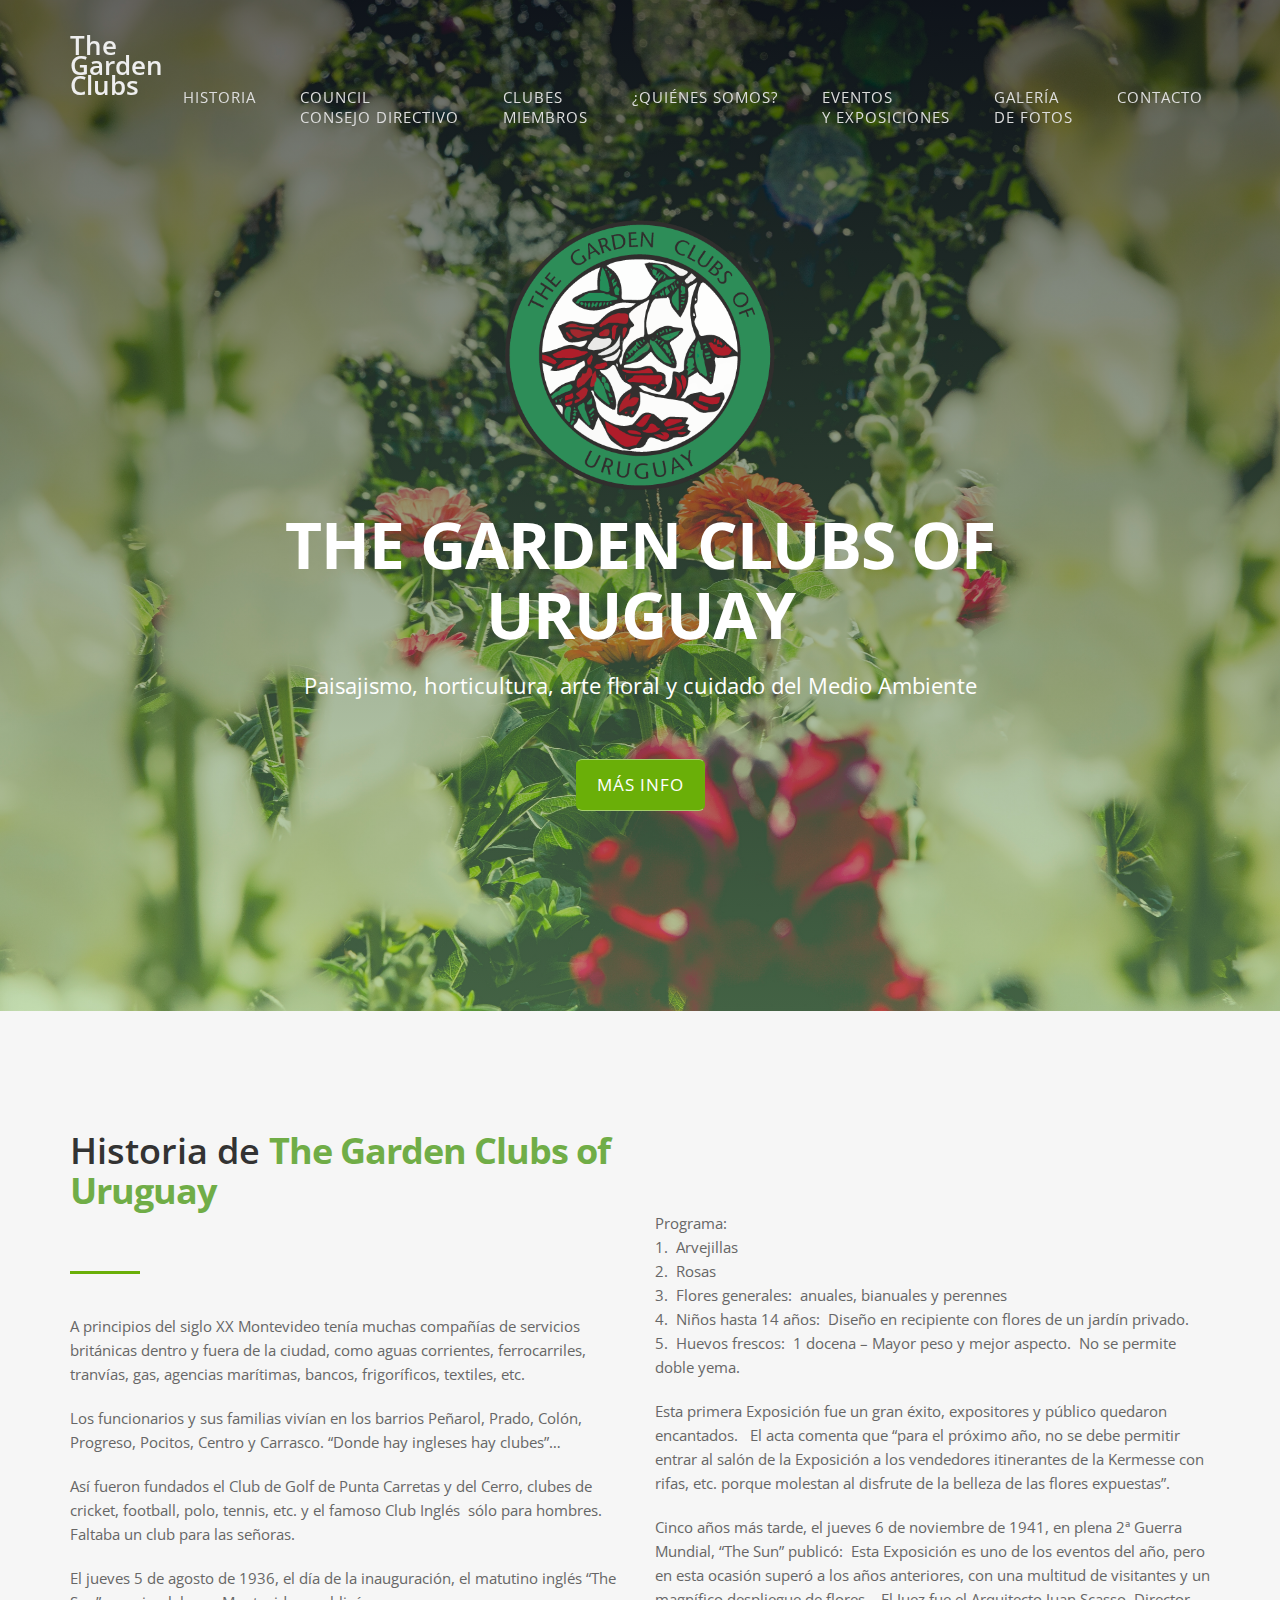
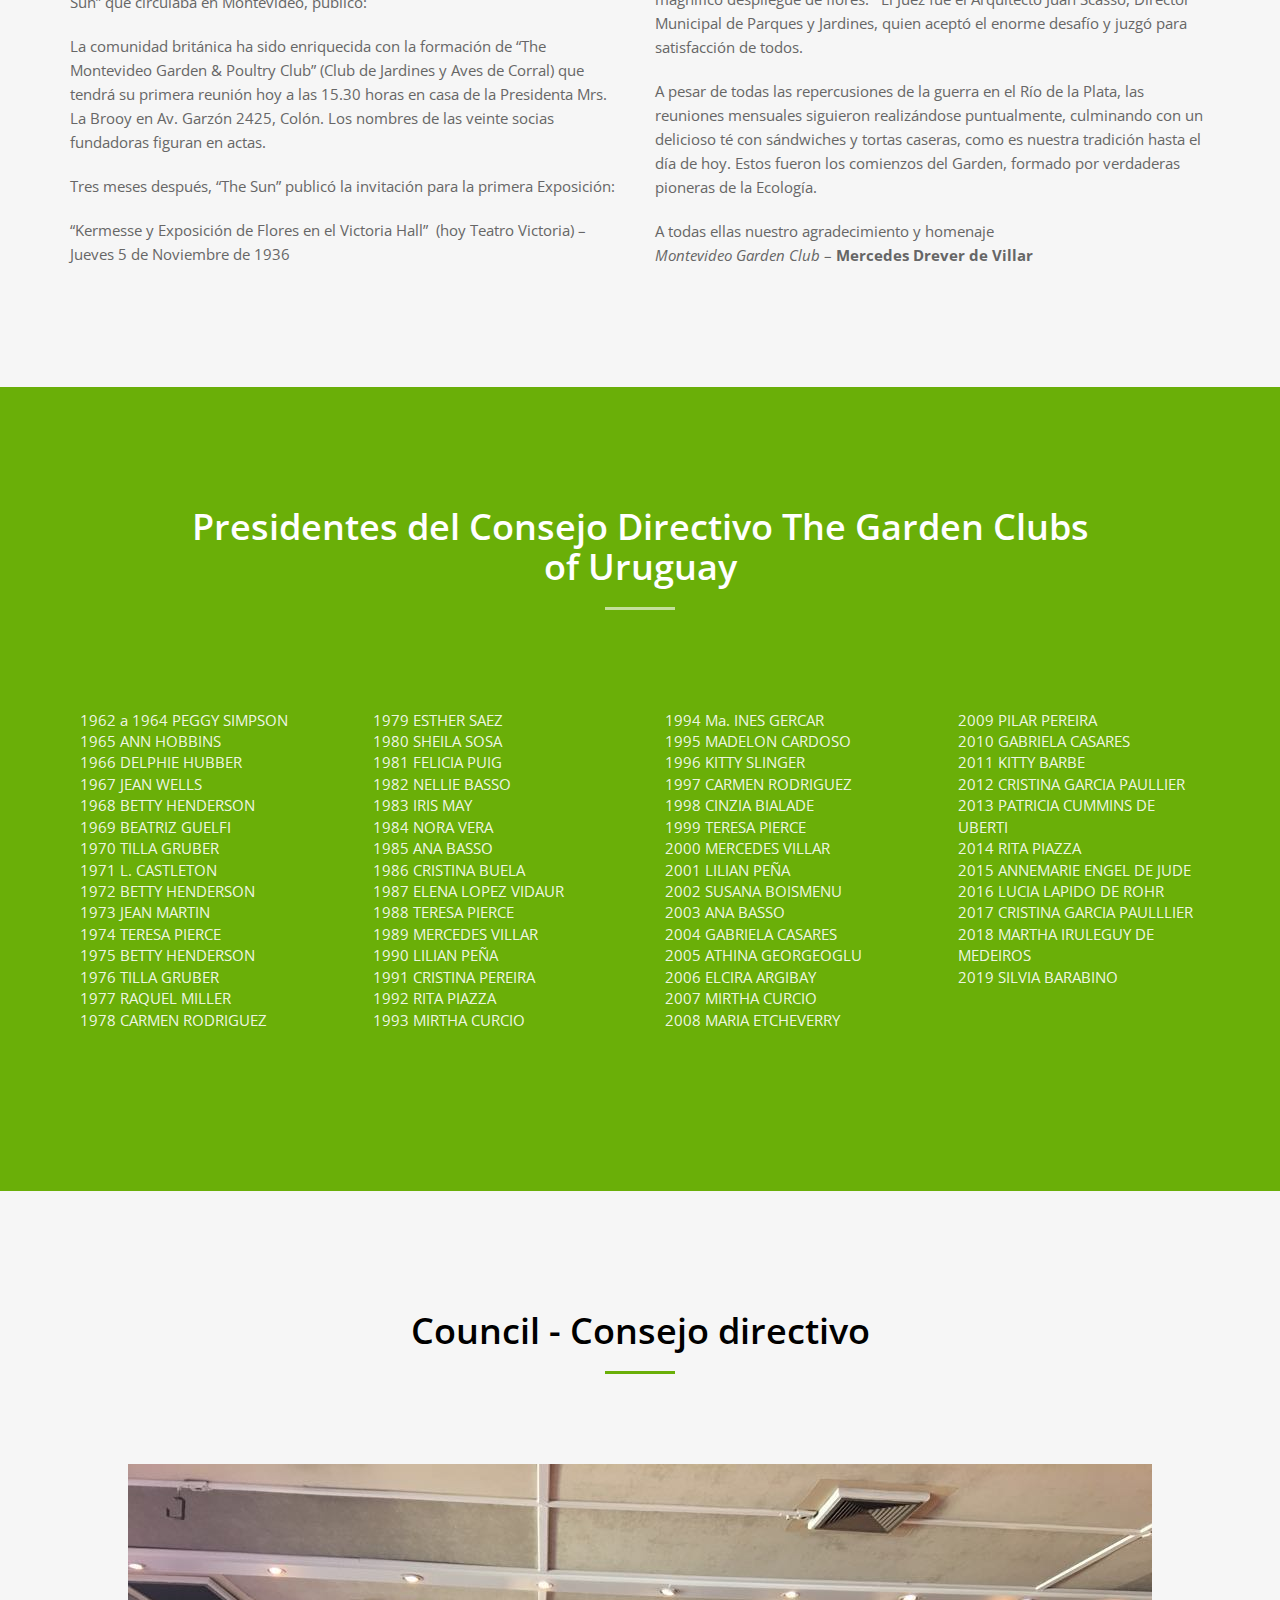
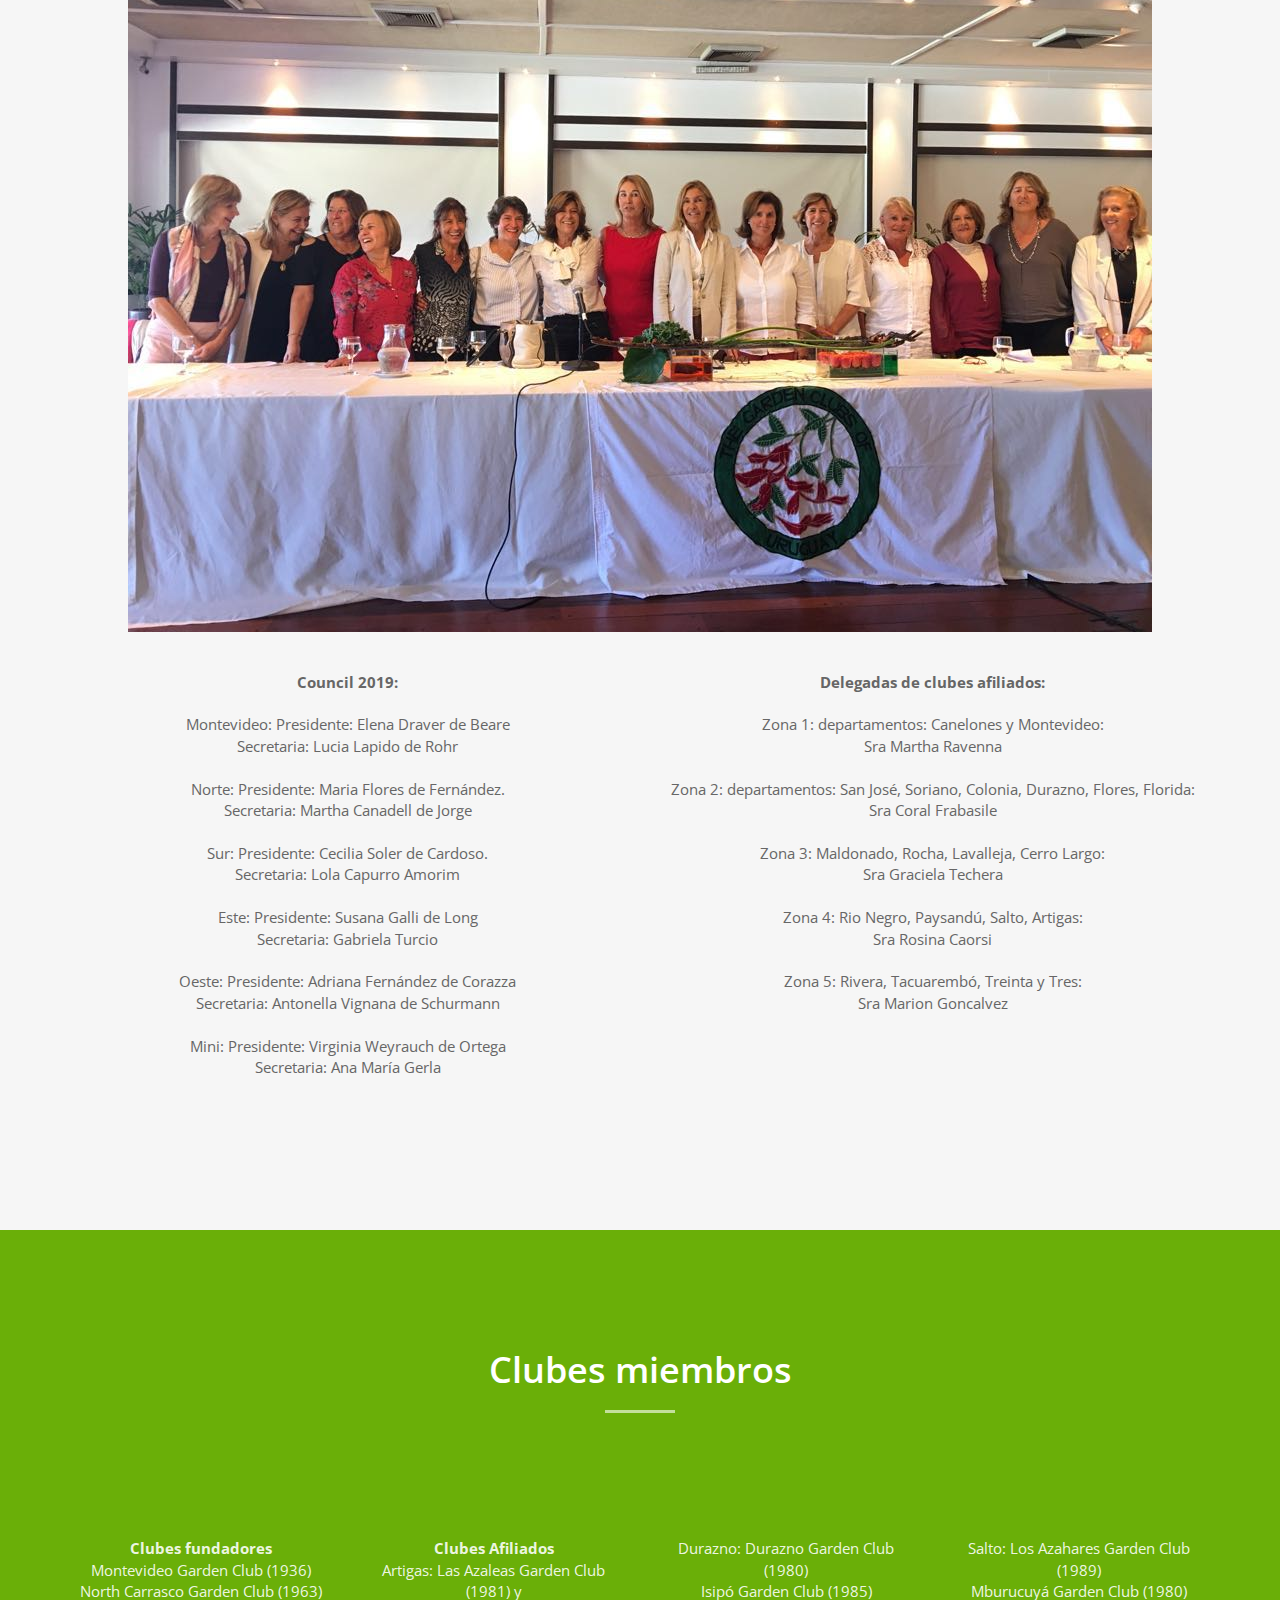
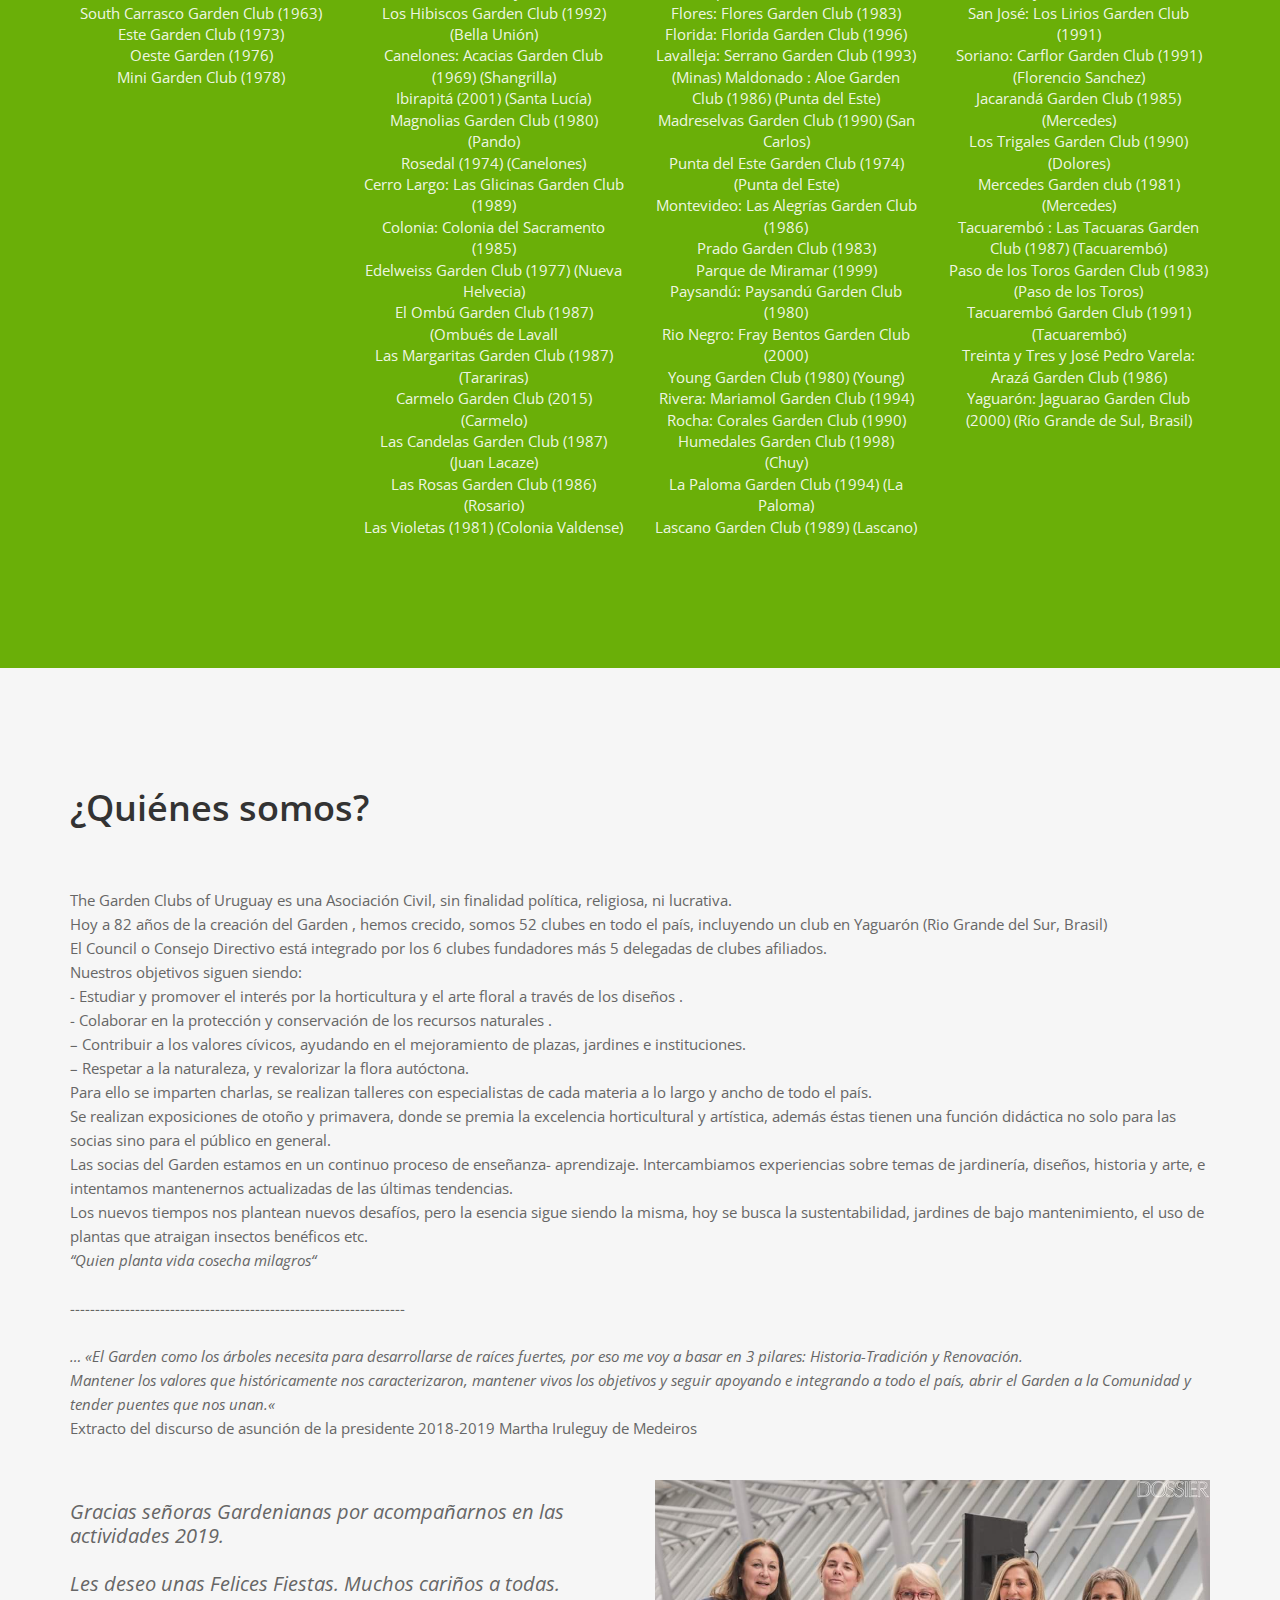
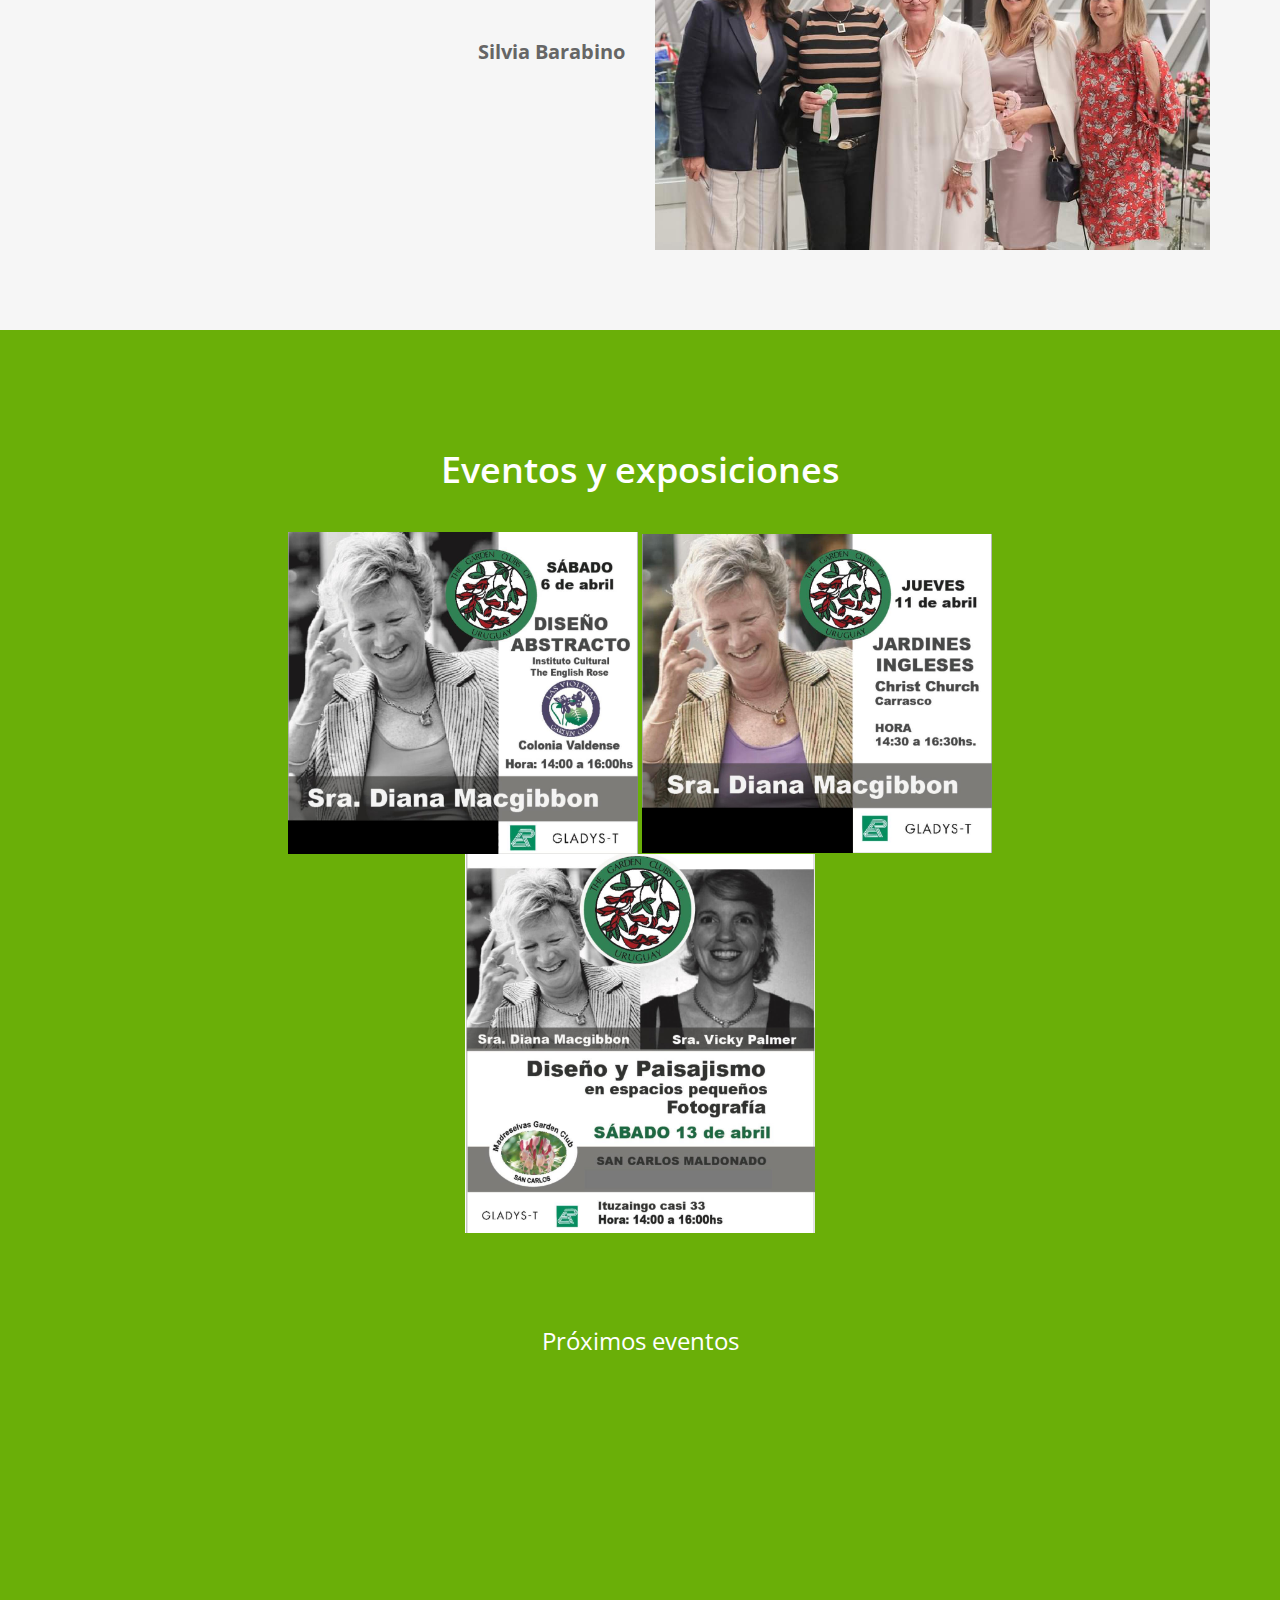
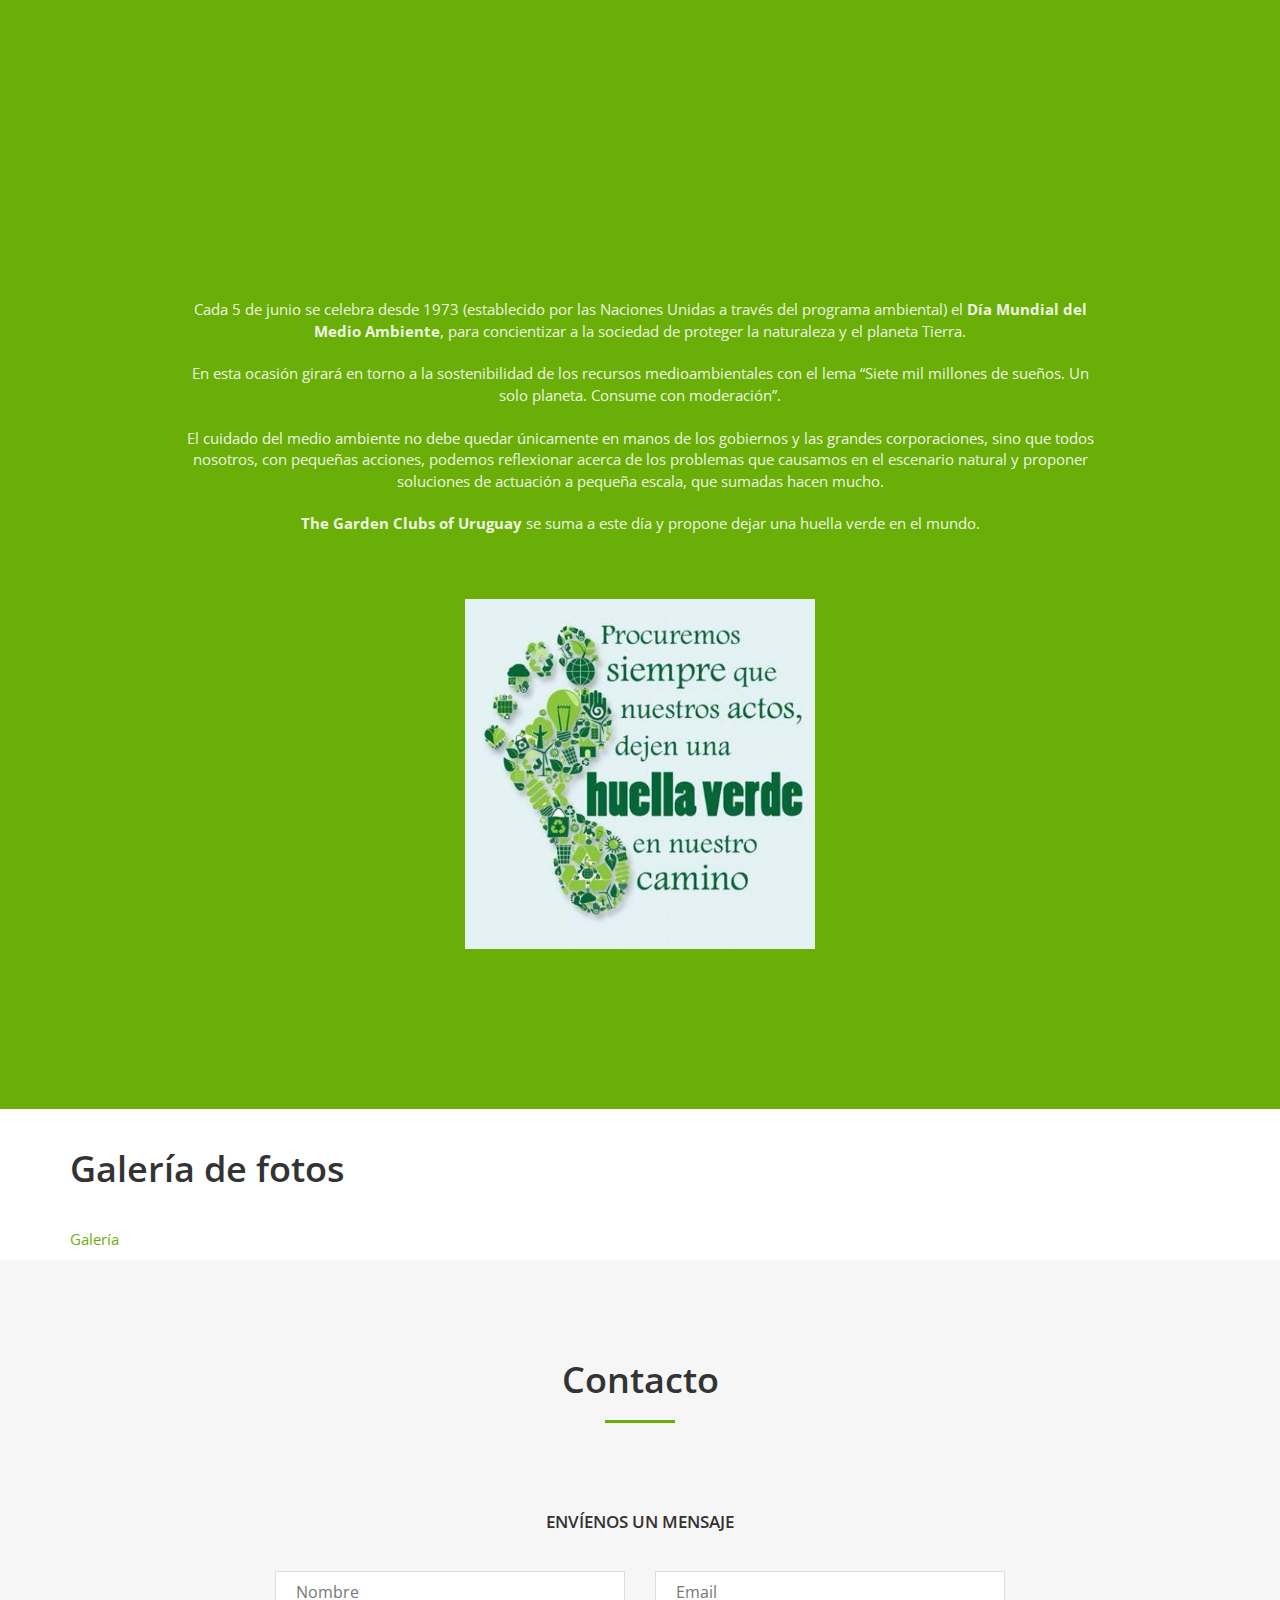
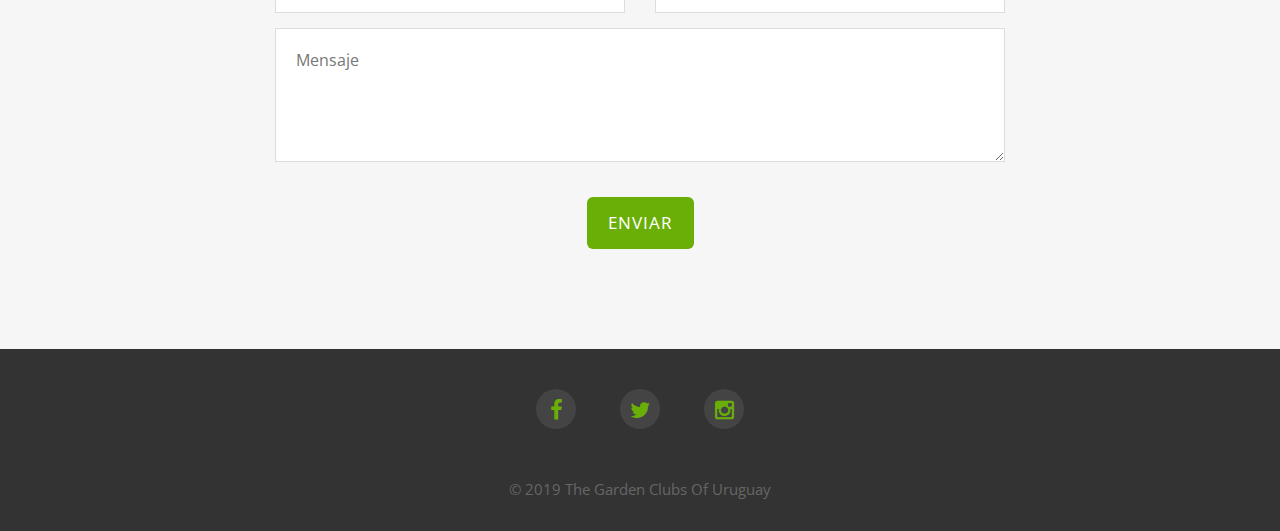
<file: index.html>
<!DOCTYPE html>
<html lang="en">
<head>
<meta charset="utf-8">
<meta name="viewport" content="width=device-width, initial-scale=1">
<title>The Garden Clubs of Uruguay: Horticultura y Arte floral</title>
<meta name="description" content="The Garden Clubs of Uruguay es una Asociación Civil sin fines de lucro. 
Objetivos: 
- Promover el interés por la horticultura y el arte floral. 
- Colaborar en la protección y conservación de los recursos naturales. 
– Contribuir a los valores cívicos y al mejoramiento de espacios verdes.">
<meta name="author" content="rfrabasile@gmail.com">

<meta name="google-site-verification" content="zlSPPhhIaQiICdObo4zCOOVQJPUtCGx9BxsdnmTNcQ8" />

<meta property="og:title" content="The Garden Clubs of Uruguay: Horticultura y Arte floral" />
<meta property="og:type" content="Club de Horticultura y Arte floral" />
<meta property="og:url" content="http://gardenclubsuruguay.com/" />
<meta property="og:image" content="http://gardenclubsuruguay.com/img/logo-vec.png" />
<meta property="og:description" content="The Garden Clubs of Uruguay es una Asociación Civil sin fines de lucro. 
Objetivos: 
- Promover el interés por la horticultura y el arte floral. 
- Colaborar en la protección y conservación de los recursos naturales. 
– Contribuir a los valores cívicos y al mejoramiento de espacios verdes." />
<meta property="og:site_name" content="The Garden Clubs of Uruguay" />

<!-- Favicons
    ================================================== -->
<link rel="shortcut icon" href="img/favicon.ico" type="image/x-icon">
<link rel="apple-touch-icon" href="img/apple-touch-icon.png">
<link rel="apple-touch-icon" sizes="72x72" href="img/apple-touch-icon-72x72.png">
<link rel="apple-touch-icon" sizes="114x114" href="img/apple-touch-icon-114x114.png">

<!-- Bootstrap -->
<link rel="stylesheet" type="text/css"  href="css/bootstrap.css">
<link rel="stylesheet" type="text/css" href="fonts/font-awesome/css/font-awesome.css">

<!-- Slider
    ================================================== -->
<link href="css/owl.carousel.css" rel="stylesheet" media="screen">
<link href="css/owl.theme.css" rel="stylesheet" media="screen">

<!-- Stylesheet
    ================================================== -->
<link rel="stylesheet" type="text/css" href="css/style.css">
<link rel="stylesheet" type="text/css" href="css/nivo-lightbox/nivo-lightbox.css">
<link rel="stylesheet" type="text/css" href="css/nivo-lightbox/default.css">
<link href="https://fonts.googleapis.com/css?family=Open+Sans:300,400,600,700" rel="stylesheet">

<!-- HTML5 shim and Respond.js for IE8 support of HTML5 elements and media queries -->
<!-- WARNING: Respond.js doesn't work if you view the page via file:// -->
<!--[if lt IE 9]>
      <script src="https://oss.maxcdn.com/html5shiv/3.7.2/html5shiv.min.js"></script>
      <script src="https://oss.maxcdn.com/respond/1.4.2/respond.min.js"></script>
    <![endif]-->
</head>
<body id="page-top" data-spy="scroll" data-target=".navbar-fixed-top">
<!-- Navigation
    ==========================================-->
<nav id="menu" class="navbar navbar-default navbar-fixed-top">
  <div class="container"> 
    <!-- Brand and toggle get grouped for better mobile display -->
    <div class="navbar-header">
      <button type="button" class="navbar-toggle collapsed" data-toggle="collapse" data-target="#bs-example-navbar-collapse-1"> <span class="sr-only">Toggle navigation</span> <span class="icon-bar"></span> <span class="icon-bar"></span> <span class="icon-bar"></span> </button>
      <a class="navbar-brand page-scroll" href="#page-top">The <br>Garden <br>Clubs</a> </div>
    
    <!-- Collect the nav links, forms, and other content for toggling -->
    <div class="collapse navbar-collapse" id="bs-example-navbar-collapse-1">
      <ul class="nav navbar-nav navbar-right">
        <li><a href="#history" title="history" class="page-scroll">Historia</a></li>
        <li><a href="#council" title="council" class="page-scroll">Council<br>Consejo directivo</a></li>
        <li><a href="#members" title="members" class="page-scroll">Clubes<br> miembros</a></li>
        <li><a href="#objective" title="objective" class="page-scroll">¿Quiénes somos?</a></li>
        <li><a href="#eventos" title="eventos" class="page-scroll">Eventos <br>y exposiciones</a></li>
        <li><a href="#galeria" title="galeria" class="page-scroll">Galería<br>de fotos</a></li>
        <li><a href="#contact" title="contact" class="page-scroll">Contacto</a></li>
      </ul>
    </div>
    <!-- /.navbar-collapse --> 
  </div>
  <!-- /.container-fluid --> 
</nav>
<!-- Header -->
<header id="header">
  <div class="intro">
    <div class="overlay">
      <div class="container">
        <div class="row">
          <div class="col-md-8 col-md-offset-2 intro-text">
            <div class="service-media"> <img src="img/logo-vec.png" height="270px" width="270px" alt="Logo"> </div>
            <br>
            <h1>The Garden Clubs of Uruguay</h1>
            <p>Paisajismo, horticultura, arte floral y cuidado del Medio Ambiente</p>
            <a href="#history" class="btn btn-custom btn-lg page-scroll">Más Info</a> </div>
        </div>
      </div>
    </div>
  </div>
</header>
<!-- Historia Section -->
<div id="history">
    <div class="container">
      <div class="row">
        <div class="col-xs-12 col-md-6">
          <div class="history-text">
            <h2>Historia de  <span>The Garden Clubs of Uruguay</span></h2>
            <br></br>
            <hr>
            <p>A principios del siglo XX Montevideo tenía muchas compañías de servicios
                británicas dentro y fuera de la ciudad, como aguas corrientes,
                ferrocarriles, tranvías, gas, agencias marítimas, bancos, frigoríficos,
                textiles, etc.    </p>
                <p> Los funcionarios y sus familias vivían en los barrios Peñarol,
                Prado, Colón, Progreso, Pocitos, Centro y Carrasco.
                “Donde hay ingleses hay clubes”…   </p> <p>Así fueron fundados el Club de Golf de
                Punta Carretas y del Cerro, clubes de cricket, football, polo, tennis, etc. y
                el famoso Club Inglés  sólo para hombres.
                Faltaba un club para las señoras.</p>
                <p>
                El jueves 5 de agosto de 1936, el día de la inauguración, el matutino inglés
                “The Sun” que circulaba en Montevideo, publicó:</p><p>
                La comunidad británica ha sido enriquecida con la formación de “The
                Montevideo Garden &amp; Poultry Club” (Club de Jardines y Aves de Corral)
                que tendrá su primera reunión hoy a las 15.30 horas en casa de la
                Presidenta Mrs. La Brooy en Av. Garzón 2425, Colón.
                Los nombres de las veinte socias fundadoras figuran en actas.
                <p>Tres meses después, “The Sun” publicó la invitación para la primera
                    Exposición:</p>
                    <p>
                    “Kermesse y Exposición de Flores en el Victoria Hall”  (hoy Teatro Victoria)
                    – Jueves 5 de Noviembre de 1936</p>

              </p>
          </div>
          </div>
        <div class="col-xs-12 col-md-6">
            <div class="history-text">
                <br></br></br>
                
                    <p>
                      Programa:  <br>1.  Arvejillas
                                 <br>2.  Rosas
                                 <br>3.  Flores generales:  anuales, bianuales y perennes
                                 <br>4.  Niños hasta 14 años:  Diseño en recipiente con flores de un jardín privado.
                                <br>5.  Huevos frescos:  1 docena – Mayor peso y mejor aspecto. 
                    No se permite doble yema.
                  </p>
                  <p>
                    Esta primera Exposición fue un gran éxito, expositores y público quedaron
                    encantados.   El acta comenta que “para el próximo año, no se debe
                  
                    permitir entrar al salón de la Exposición a los vendedores itinerantes de la
                    Kermesse con rifas, etc. porque molestan al disfrute de la belleza de las
                    flores expuestas”.</p>
                    <p>
                    Cinco años más tarde, el jueves 6 de noviembre de 1941, en plena 2ª
                    Guerra Mundial, “The Sun” publicó:  Esta Exposición es uno de los eventos
                    del año, pero en esta ocasión superó a los años anteriores, con una
                    multitud de visitantes y un magnífico despliegue de flores.   El Juez fue el
                    Arquitecto Juan Scasso, Director Municipal de Parques y Jardines, quien
                    aceptó el enorme desafío y juzgó para satisfacción de todos.
                  </p><p>
                    A pesar de todas las repercusiones de la guerra en el Río de la Plata, las
                    reuniones mensuales siguieron realizándose puntualmente, culminando
                    con un delicioso té con sándwiches y tortas caseras, como es nuestra
                    tradición hasta el día de hoy.
                    Estos fueron los comienzos del Garden, formado por verdaderas pioneras
                    de la Ecología.</p>
                    <p>
                    A todas ellas nuestro agradecimiento y homenaje </br>
                    <i>Montevideo Garden Club </i>– <b>Mercedes Drever de Villar</b></p>
              </div>
        </div>
        
      </div>
    </div>
  </div>

<!-- Council Section -->
<div id="history2">
    <div class="container">
      <div class="col-md-10 col-md-offset-1 section-title text-center">
        <h2>Presidentes del
            Consejo Directivo The Garden Clubs of Uruguay
            </h2>
        <hr>
      </div>
      <div class="row">
        <div class="col-xs-12 col-md-3">
          <div class="history2-desc">
            <p>
              
                1962 a 1964	PEGGY SIMPSON
                <br>1965		ANN HOBBINS
                <br>1966		DELPHIE HUBBER
                <br>1967		JEAN WELLS
                <br>1968		BETTY HENDERSON
                <br>1969		BEATRIZ GUELFI
                <br>1970		TILLA GRUBER
                <br>1971		L. CASTLETON
                <br>1972		BETTY HENDERSON
                <br>1973		JEAN MARTIN
                <br>1974		TERESA PIERCE
                <br>1975		BETTY HENDERSON
                <br>1976		TILLA GRUBER
                <br>1977		RAQUEL MILLER
                <br>1978		CARMEN RODRIGUEZ
            </p>
          </div>
        </div>
        <div class="col-xs-12 col-md-3">
            <div class="history2-desc">
              <p>
                
                  
                  1979		ESTHER SAEZ
                  <br>1980		SHEILA SOSA
                  <br>1981		FELICIA PUIG
                  <br>1982		NELLIE BASSO
                  <br>1983		IRIS MAY
                  <br>1984		NORA VERA
                  <br>1985		ANA BASSO
                  <br>1986		CRISTINA BUELA	 
                  <br>1987		ELENA LOPEZ VIDAUR
                  <br>1988		TERESA PIERCE 
                  <br>1989		MERCEDES VILLAR 
                  <br>1990		LILIAN PEÑA 
                  <br>1991		CRISTINA PEREIRA
                  <br>1992		RITA PIAZZA
                  <br>1993		MIRTHA CURCIO
              </p>
            </div>
          </div>
        <div class="col-xs-12 col-md-3">
          <div class="history2-desc">
            <p> 
                
                1994		Ma. INES GERCAR
                <br>1995		MADELON CARDOSO
                <br>1996		KITTY SLINGER
                <br>1997		CARMEN RODRIGUEZ
                <br>1998		CINZIA  BIALADE
                <br>1999		TERESA PIERCE
                <br>2000	  MERCEDES VILLAR
                <br>2001		LILIAN PEÑA
                <br>2002 	  SUSANA BOISMENU
                <br>2003	  ANA BASSO
                <br>2004    GABRIELA CASARES
                <br>2005	  ATHINA GEORGEOGLU
                <br>2006    ELCIRA ARGIBAY
                <br>2007	  MIRTHA CURCIO
                <br>2008 	  MARIA ETCHEVERRY
            </p>
          </div>
        </div>
        <div class="col-xs-12 col-md-3">
            <div class="history2-desc">
              <p> 
                  2009 	  PILAR PEREIRA
                  <br>2010		GABRIELA CASARES
                  <br>2011		KITTY BARBE
                  <br>2012 	  CRISTINA GARCIA  PAULLIER
                  <br>2013 	  PATRICIA CUMMINS DE UBERTI
                  <br>2014		RITA PIAZZA
                  <br>2015		ANNEMARIE ENGEL DE JUDE
                  <br>2016		LUCIA LAPIDO DE ROHR
                  <br>2017		CRISTINA GARCIA PAULLLIER
                  <br>2018    MARTHA IRULEGUY DE MEDEIROS 
                  <br>2019    SILVIA BARABINO
              </p>
            </div>
          </div>
        
      </div>
    </div>
  </div>



  <!-- Council Section -->
<div id="council">
    <div class="container">
      <div class="col-md-10 col-md-offset-1 section-title text-center">
        <h2>Council - Consejo directivo</h2>
        <hr>
      </div>
      <div class="service-media text-center"> <img src="img/council.jpeg"  alt="Council"> </div> </br></br>
      <div class="row">
        <div class="col-md-6 text-center">
            
          <div class="council-desc">
              
            <p>
              <b>Council 2019:</b><br></br>

                <!--Este: Presidente:  Inés D. Etchegoimberri  </br> Delegada: Martha I. de Medeiros, Presidente del council
                <br></br>
                 Sur:    Presidente:  Ana Inés Kaminski        </br> Delegada: Silvia Barabino, Vicepresidente-Secretaría
                 <br></br>
                Norte:  Presidente:  Gabriela Boffano.          </br> Delegada: Giesela Meissner-Ana Cantone, Tesorera
                <br></br>
                Oeste:  Presidente:  Beatriz Mendez              </br> Delegada: Doris Cesio, Relaciones públicas
                <br></br>
                Montevideo: Ines Ruvertoni                           </br>  Delegada: Verónica Llovet, Protesorera
                <br></br>
                Mini: Elena Amonte		                         </br> Delegada: Magela Damiani, Secretaría de Actas
                <br></br>
                -->
                Montevideo: Presidente:  Elena Draver de Beare </br> Secretaria: Lucia Lapido de Rohr
                <br></br>
                Norte:  Presidente:  Maria Flores de Fernández.          </br> Secretaria: Martha Canadell de Jorge
                <br></br>
                Sur:  Presidente:  Cecilia Soler de Cardoso.          </br> Secretaria: Lola Capurro Amorim
                <br></br>
                Este:  Presidente:  Susana Galli de Long              </br> Secretaria: Gabriela Turcio
                <br></br>
                Oeste: Presidente: Adriana Fernández de Corazza                          </br>  Secretaria: Antonella Vignana de Schurmann
                <br></br>
                Mini: Presidente: Virginia Weyrauch de Ortega		                         </br> Secretaria: Ana María Gerla
                <br></br>
            </p>
          </div>
        </div>
        <div class="col-md-6 text-center">
          <div class="council-desc">
            <p> <b>Delegadas de clubes afiliados: </b><br></br>
                
                Zona 1: departamentos: Canelones y Montevideo: </br>Sra  Martha Ravenna <br></br>
                Zona 2: departamentos: San José, Soriano, Colonia, Durazno, Flores, Florida: </br>Sra Coral Frabasile<br></br>
                Zona 3: Maldonado, Rocha, Lavalleja, Cerro Largo:</br> Sra Graciela Techera<br></br>
                Zona 4: Rio Negro, Paysandú, Salto, Artigas:</br> Sra Rosina Caorsi<br></br>
                Zona 5: Rivera, Tacuarembó, Treinta y Tres:</br> Sra Marion Goncalvez<br></br>
              </p>
          </div>
        </div>
      </div>
    </div>
  </div>

<!-- Clubes Miembros Section -->
<div id="members">
    <div class="container">
      <div class="col-md-10 col-md-offset-1 section-title text-center">
        <h2>Clubes miembros</h2>
        <hr>
        <p><br></p>
      </div>
      <div class="row">
        <div class="col-md-3 text-center">
          <div class="service-desc">
            <p><b>Clubes fundadores</b></br>
              Montevideo Garden Club (1936)<br>
              North Carrasco Garden Club (1963)<br>
              South Carrasco Garden Club (1963)<br>
              Este Garden Club (1973)<br>
              Oeste Garden (1976)<br>
              Mini Garden Club (1978)<br>
              </p>
          </div>
        </div>
        <div class="col-md-3 text-center">
          <div class="service-desc">
            <p>
              <b>Clubes Afiliados</b><br>
              Artigas: Las Azaleas Garden Club (1981) y<br>
              Los Hibiscos Garden Club (1992) (Bella Unión)<br>
              Canelones: Acacias Garden Club (1969) (Shangrilla)<br>
              Ibirapitá (2001) (Santa Lucía)<br>
              Magnolias Garden Club (1980) (Pando)<br>
              Rosedal (1974) (Canelones)<br>
              Cerro Largo: Las Glicinas Garden Club (1989)<br>
              Colonia: Colonia del Sacramento (1985)<br>
              Edelweiss Garden Club (1977) (Nueva Helvecia)<br>
              El Ombú Garden Club (1987) (Ombués de Lavall<br>
              Las Margaritas Garden Club (1987) (Tarariras)<br>
              Carmelo Garden Club (2015) (Carmelo)<br>
              Las Candelas Garden Club (1987) (Juan Lacaze)<br>
              Las Rosas Garden Club (1986) (Rosario)<br>
              Las Violetas (1981) (Colonia Valdense)<br>
              </p>
          </div>
        </div>
        <div class="col-md-3 text-center">
          <div class="service-desc">
            <p>
                Durazno: Durazno Garden Club (1980)<br>
                Isipó Garden Club (1985)<br>
                Flores: Flores Garden Club (1983)<br>
                Florida: Florida Garden Club (1996)<br>
                Lavalleja: Serrano Garden Club (1993) (Minas)
                Maldonado : Aloe Garden Club (1986) (Punta del Este)<br>
                Madreselvas Garden Club (1990) (San Carlos)<br>
                Punta del Este Garden Club (1974) (Punta del Este)<br>
                Montevideo: Las Alegrías Garden Club (1986)<br>
                Prado Garden Club (1983)<br>
                Parque de Miramar (1999)<br>
                Paysandú: Paysandú Garden Club (1980)<br>
                Rio Negro: Fray Bentos Garden Club (2000)<br>
                Young Garden Club (1980) (Young)<br>
                Rivera: Mariamol Garden Club (1994)<br>
                Rocha: Corales Garden Club (1990)<br>
                Humedales Garden Club (1998) (Chuy)<br>
                La Paloma Garden Club (1994) (La Paloma)<br>
                Lascano Garden Club (1989) (Lascano)<br>
                </p>
          </div>
        </div>
        <div class="col-md-3 text-center">
          <div class="service-desc">
            <p>
                Salto: Los Azahares Garden Club (1989)<br>
                Mburucuyá Garden Club (1980)<br>
                San José: Los Lirios Garden Club (1991)<br>
                Soriano: Carflor Garden Club (1991) (Florencio Sanchez)<br>
                Jacarandá Garden Club (1985) (Mercedes)<br>
                Los Trigales Garden Club (1990) (Dolores)<br>
                Mercedes Garden club (1981) (Mercedes)<br>
                Tacuarembó : Las Tacuaras Garden Club (1987) (Tacuarembó)<br>
                Paso de los Toros Garden Club (1983) (Paso de los Toros)<br>
                Tacuarembó Garden Club (1991) (Tacuarembó)<br>
                Treinta y Tres y José Pedro Varela: Arazá Garden Club (1986)<br>
                Yaguarón: Jaguarao Garden Club (2000) (Río Grande de Sul, Brasil)<br></p>
          </div>
        </div>
      </div>
    </div>
  </div>

    <!-- objective Section -->
<div id="objective">
    <div class="container">
      <div class="row">
        <div class="col-xs-12 col-md-12">
          <div class="objective-text">
            <h2>¿Quiénes somos?</h2>
          </br>
            <p>

                The Garden Clubs of Uruguay es una Asociación Civil, sin
                finalidad política, religiosa, ni lucrativa.
            </br>
                Hoy a 82 años de la creación del Garden , hemos crecido, somos 52 clubes
                en todo el país, incluyendo un club en Yaguarón (Rio Grande del Sur, Brasil)
              </br>El Council o Consejo Directivo está integrado por los 6 clubes fundadores
                más 5 delegadas de clubes afiliados.
              </br>Nuestros objetivos siguen siendo:
            </br>- Estudiar y promover el interés por la horticultura y el arte floral a
                través de los diseños .
              </br>- Colaborar en la protección y conservación de los recursos naturales .
            </br>– Contribuir a los valores cívicos, ayudando en el mejoramiento de
                plazas, jardines e instituciones.
              </br>– Respetar a la naturaleza, y revalorizar la flora autóctona.
            </br>Para ello se imparten charlas, se realizan talleres con especialistas de cada
                materia a lo largo y ancho de todo el país.
              </br>Se realizan exposiciones de otoño y primavera, donde se premia la
                excelencia horticultural y artística, además éstas tienen una función
                didáctica no solo para las socias sino para el público en general.
              </br>Las socias del Garden estamos en un continuo proceso de enseñanza-
                aprendizaje. Intercambiamos experiencias sobre temas de jardinería,
                diseños, historia y arte, e intentamos mantenernos actualizadas de las
                últimas tendencias.
              </br>Los nuevos tiempos nos plantean nuevos desafíos, pero la esencia sigue
                siendo la misma, hoy se busca la sustentabilidad, jardines de bajo
                mantenimiento, el uso de plantas que atraigan insectos benéficos etc.
              </br><i>“Quien planta vida cosecha milagros“</i></br></br>
              -------------------------------------------------------------------
            </br></br>
                <i>… «El Garden como los árboles necesita para desarrollarse de raíces
                fuertes, por eso me voy a basar en 3 pilares: Historia-Tradición y
                Renovación.
              </br>Mantener los valores que históricamente nos caracterizaron, mantener
                vivos los objetivos y
                seguir apoyando e integrando a todo el país, abrir el Garden a la
                Comunidad y tender puentes que nos unan.«
              </br></i>
                Extracto del discurso de asunción de la presidente 2018-2019 Martha
                Iruleguy de Medeiros
              


            </p> 
            
          </div>
        </div>
      </div>
      <div class="row">
        <div class="col-xs-12 col-lg-6">
            
          <p style="font-size: 20px; font-style: italic;">
            Gracias señoras Gardenianas por acompañarnos en las actividades 2019.
            </br></br>
            Les deseo unas Felices Fiestas.   Muchos cariños a todas.
            </br></br>
          </p>
          <p style="font-size: 20px; text-align: right;">
            <b>Silvia Barabino</b>
          </p>
        </div>
        <div class="col-xs-12 col-lg-6">
            <img src="img/silvia.jpeg" style="width:100%" alt="Destacado"/>
          </div>
        </div>
      </div>
    </div>
  </div>

  <!-- eventos Section -->
<div id="eventos">
    <div class="container">
      <div class="col-md-10 col-md-offset-1 section-title text-center">
        <h2>Eventos y exposiciones</h2>
        <hr>
        <!--<p><b>The Garden Club of Uruguay, invita a niños y jóvenes a participar de las actividades del 2018. <br>
            Todos los cuartos lunes de cada mes. En el Colegio Harwood (Siracusa 2380), Montevideo. <br>De 17:00 a 18:30. Encargada: Adriana Gimenez, 098114817. 
            <br>Inscripciones: redesthegardenclubofuruguay@gmail.com
            <br>¡Los esperamos! </b><br></p>

            <h3>Destacados</h3>
            <img src="img/destacado.jpg" style="width:350px" alt="Destacado"/>
            -->
          <!--p>
            Citación a la Asamblea en el Club de Golf el martes 19 de marzo a las 9hs (presidentes entrantes y
            salientes) y 14.30 para socias en general
            <br/>

          </p>

          <iframe src="https://drive.google.com/file/d/19ccmWPArxss_hsVQuqoYKt9Kg1WL0VDp/preview" width="640" height="480"></iframe-->
            <img src="img/gardens3.jpeg" style="width:350px" alt="Destacado"/>
            <img src="img/gardens1.jpeg" style="width:350px" alt="Destacado"/>
            <img src="img/gardens2.jpeg" style="width:350px" alt="Destacado"/>
      </div>
      
      <div class="row">
          <div class="col-md-10 col-md-offset-1 section-title text-center">
            <h3>Próximos eventos</h3>
          </div>
          <!--iframe src="https://calendar.google.com/calendar/embed?src=gardenclubsofuruguay%40gmail.com&ctz=America%2FMontevideo" style="border: 0" width="800" height="600" frameborder="0" scrolling="no"></iframe-->
          <iframe src="https://feed.mikle.com/widget/v2/90475/" height="402px" width="100%" class="fw-iframe" scrolling="no" frameborder="0"></iframe>

        <!--div class="col-md-6 text-center">
          <div class="eventos-desc">
            <p>6 y 7 de abril - Junto a la Arquitecta argentina, Ana Ma. Riccardi. 
                <br> Hotel Carlos Gardel, Tacuarembó. 9:00 a 12:00 y 14:30 a 18:00 hs. 
                <br>6/4, "De los diseños creativos a los abstractos".
                <br>7/4, "Elementos y principios del Diseño / Taller" 
                
                <br></br>7 de abril - "SUSTENTABILIDAD". Humedales Garden Club. Pequeña exposición de Flores NGC. De 18:00 a 23:00 hs en Social Club Chuy, Av. Brasil 333. 
                
                <br></br>12 de abril - Ana Maria Gastaldi "Desafiando la creatividad". Charla (en la mañana), Taller (en la tarde). Hotel "Mon Petit", Ruta 1 Km 127.500. 
                
                <br></br>12 de abirl - "Vendo mi pequeño jardín" Charla abierta a todo público. Conferencista: Silvia Barabino. 15:00, Sociedad Italiana. Servicio de té y mercado de plantas. 
                
                <br></br>17 de abril - "Biodiversidad y Flora autóctona" a cargo del agrónomo Raúl Nin. Club Náutico Puerto Sauce. 14:30 hs. Entrada gratuita. Organizado por Candelas Garden Club. 
                
                <br></br>17 de abril - Conferencia por la paisajista Sra. Maggie Cavanagh - "Diseños con mis plantas favoritas, las rosas". 9:30 hs, Chirst Church, Lieja y Arocena (Carrasco). Organizada por la Asociación Uruguaya de la Rosa. 
                
                <br></br>19 de abril - Sandra Paiva y Elsa Silva, presentan: "Bajo relieve y sus técnicas". 9:30 a 12:00 y 14:00 a 17:00. Club de remeros Mercedes. Salón Rincón Zamora. 
                
                </p>
          </div>
        </div>
        <div class="col-md-6 text-center">
            <div class="eventos-desc">
              <p>
                  19 de abril - "Volver a las raíces" - Vivero Musacco, Servando Gomez 2444. 
                  <br></br>24 de abril - Conferencia de Inducción de la floración en Orquídeas, ¿cómo y porqué florecen? A cargo del Ingeniero Pedro Boggiatto, de San Miguel de Tucumán, Argentina. Organizada por la Sociedad Uruguaya de Las Orquídeas. 
                  <br>Será en la Sede Social de la Sociedad en Christ Church (Lieja 6437, Montevideo) a las 14:30. 
                  
                  <br></br>3 y 4 de mayo - "Dos días de intensa actividad con Ana Gastaldi". 
                  <br>3/5, 14:00 hs. Tema: Diseño abstracto. 
                  <br>4/5, 9 hs. Tema: Masa agrupada. Material destacado 
                         14 hs. Taller. 
                         <br>Club Remeros Mercedes. Salón Rincón Zamora. 
                  
                  <br></br>9 de mayo - Plant Market Montevideo. En San Nicolas, 14:00 hs 
                  
                  <br></br>17 de mayo - "Jardines Sustentables" a cargo de la paisajista de Garden Club Argentino, Rosa Marecedes Longo. En Club de Leones, Ombúes de Lavalle, depto Colón. 14:30 a 16:40 hs. 
                  Informes: 098635673. Bono $250. 
                  
                  <br></br>25 de mayo - Charla en Cines Alfa-Beta (Barreiro 3231) a cargo de Cristina Le Mehaute (artista del paisaje, argentina). 8.30 - 9.30 hs. 
                  Bono $600. Entradas a la venta en South Carrasco Garden Club y Parque Miramar Garden Club. 
                  
                  <br></br>8 y 9 de junio - "Encantos de otoño" - Exposición de flores NGC. Garden Club Las Azaleas, Asociación Española. Entrada libre. Té a partir de las 17:30 

              </p>
            </div>
          </div-->
        
          <div class="col-md-10 col-md-offset-1 text-center">
            <div class="eventos-desc">
              <p>
                <br></br>
                Cada 5 de junio se celebra desde 1973 (establecido por las Naciones Unidas a través del programa ambiental) el <b>Día Mundial del Medio Ambiente</b>, 
              para concientizar a la sociedad de proteger la naturaleza y el planeta Tierra.
                <br></br>
                En esta ocasión girará en torno a la sostenibilidad de los recursos medioambientales con el lema “Siete mil millones de sueños. 
              Un solo planeta. Consume con moderación”.
                <br></br>
               El cuidado del medio ambiente no debe quedar únicamente en manos de los gobiernos y las grandes corporaciones, 
              sino que todos nosotros, con pequeñas acciones, podemos reflexionar acerca de los problemas que causamos en el escenario natural y 
               proponer soluciones de actuación a pequeña escala, que sumadas hacen mucho.
               <br></br>
               <b>The Garden Clubs of Uruguay</b> se suma a este día y propone dejar una huella verde en el mundo.

               <br></br> <br></br>
               <img src="img/verde.jpg" style="width:350px" alt="Verde"/>
              </p>
              </div>
              </div>
        
      </div>
    </div>
  </div>

  <div id="galeria">
      <div class="container">
        <div class="row">
          <div class="col-xs-12 col-md-12">
            <div class="objective-text">
              <br>
            </br>
              <h2>Galería de fotos</h2>
            </br>
              <p>
                
                  <a class="twitter-grid" data-partner="tweetdeck" href="https://twitter.com/ClubsGarden/timelines/993274641455214592?ref_src=twsrc%5Etfw">Galería</a> <script async src="https://platform.twitter.com/widgets.js" charset="utf-8"></script>
              </p> 
                </div>
          </div>
          
        </div>
      </div>
    </div>

<!-- Contact Section -->
<div id="contact" class="text-center">
  <div class="container">
    <div class="section-title text-center">
      <h2>Contacto</h2>
      <hr>
    </div>
    
    <div class="col-md-8 col-md-offset-2">
      <h3>Envíenos un mensaje</h3>
      <form method="POST" action="https://formspree.io/gardenuruguay@gmail.com">
        <div class="row">
          <div class="col-md-6">
            <div class="form-group">
              <input type="text" id="name" name="name" class="form-control" placeholder="Nombre" required="required">
              <p class="help-block text-danger"></p>
            </div>
          </div>
          <div class="col-md-6">
            <div class="form-group">
              <input type="email" name="email" id="email" class="form-control" placeholder="Email" required="required">
              <p class="help-block text-danger"></p>
            </div>
          </div>
        </div>
        <div class="form-group">
          <textarea name="message" id="message" class="form-control" rows="4" placeholder="Mensaje" required></textarea>
          <p class="help-block text-danger"></p>
        </div>
        <div id="success"></div>
        <button type="submit" class="btn btn-custom btn-lg">Enviar</button>
      </form>
    </div>
  </div>
</div>
<!-- Footer Section -->
<div id="footer">
  <div class="container text-center">
    <div class="col-md-8 col-md-offset-2">
      <div class="social">
        <ul>
          <li><a href="https://www.facebook.com/gardensuruguay/"><i class="fa fa-facebook"></i></a></li>
          <li><a href="https://twitter.com/gardensuruguay"><i class="fa fa-twitter"></i></a></li>
          <li><a href="https://www.instagram.com/Gardensuruguay/"><i class="fa fa-instagram"></i></a></li>
        </ul>
      </div>
      <p>&copy; 2019 The Garden Clubs Of Uruguay</p>
    </div>
  </div>
</div>
<script type="text/javascript" src="js/jquery.1.11.1.js"></script> 
<script type="text/javascript" src="js/bootstrap.js"></script> 
<script type="text/javascript" src="js/SmoothScroll.js"></script> 
<script type="text/javascript" src="js/nivo-lightbox.js"></script> 
<script type="text/javascript" src="js/jquery.isotope.js"></script> 
<script type="text/javascript" src="js/owl.carousel.js"></script> 
<script type="text/javascript" src="js/jqBootstrapValidation.js"></script> 
<!--script type="text/javascript" src="js/contact_me.js"></script--> 
<script type="text/javascript" src="js/main.js"></script>
</body>
</html>
</file>
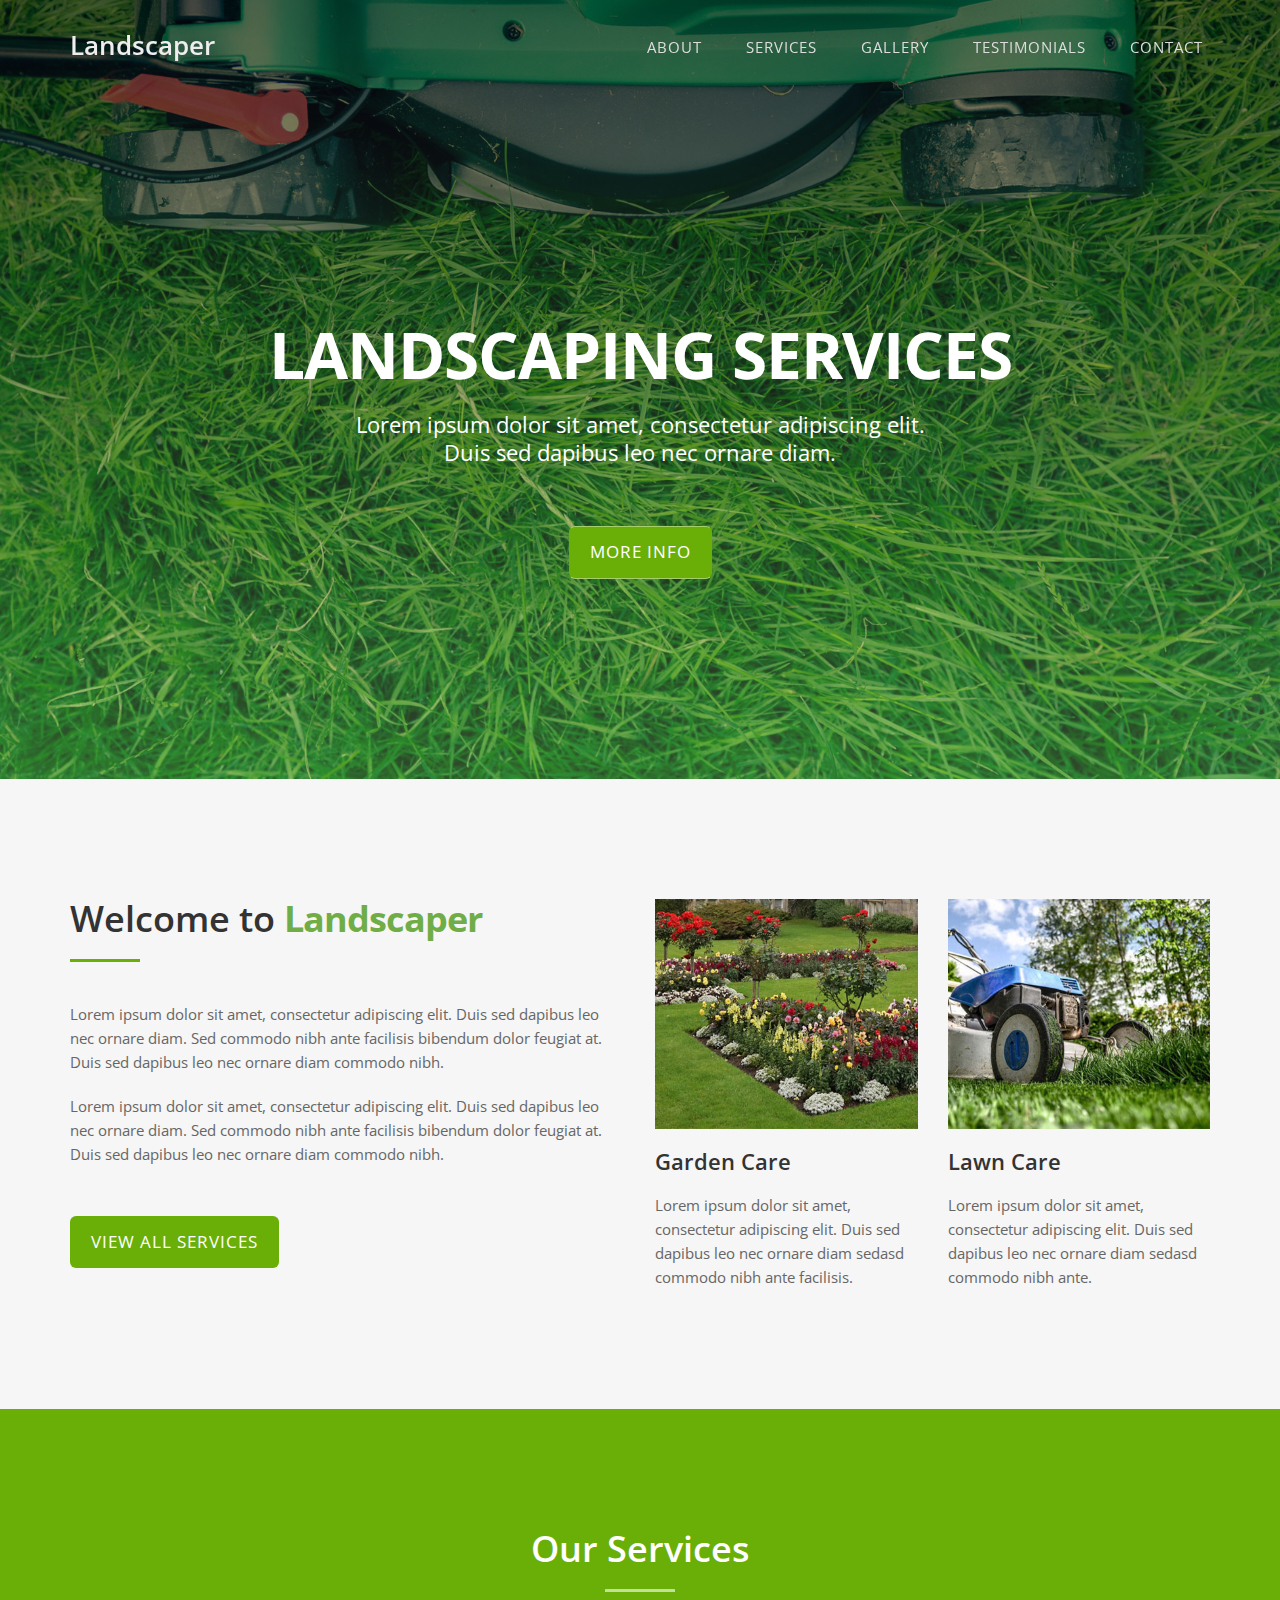
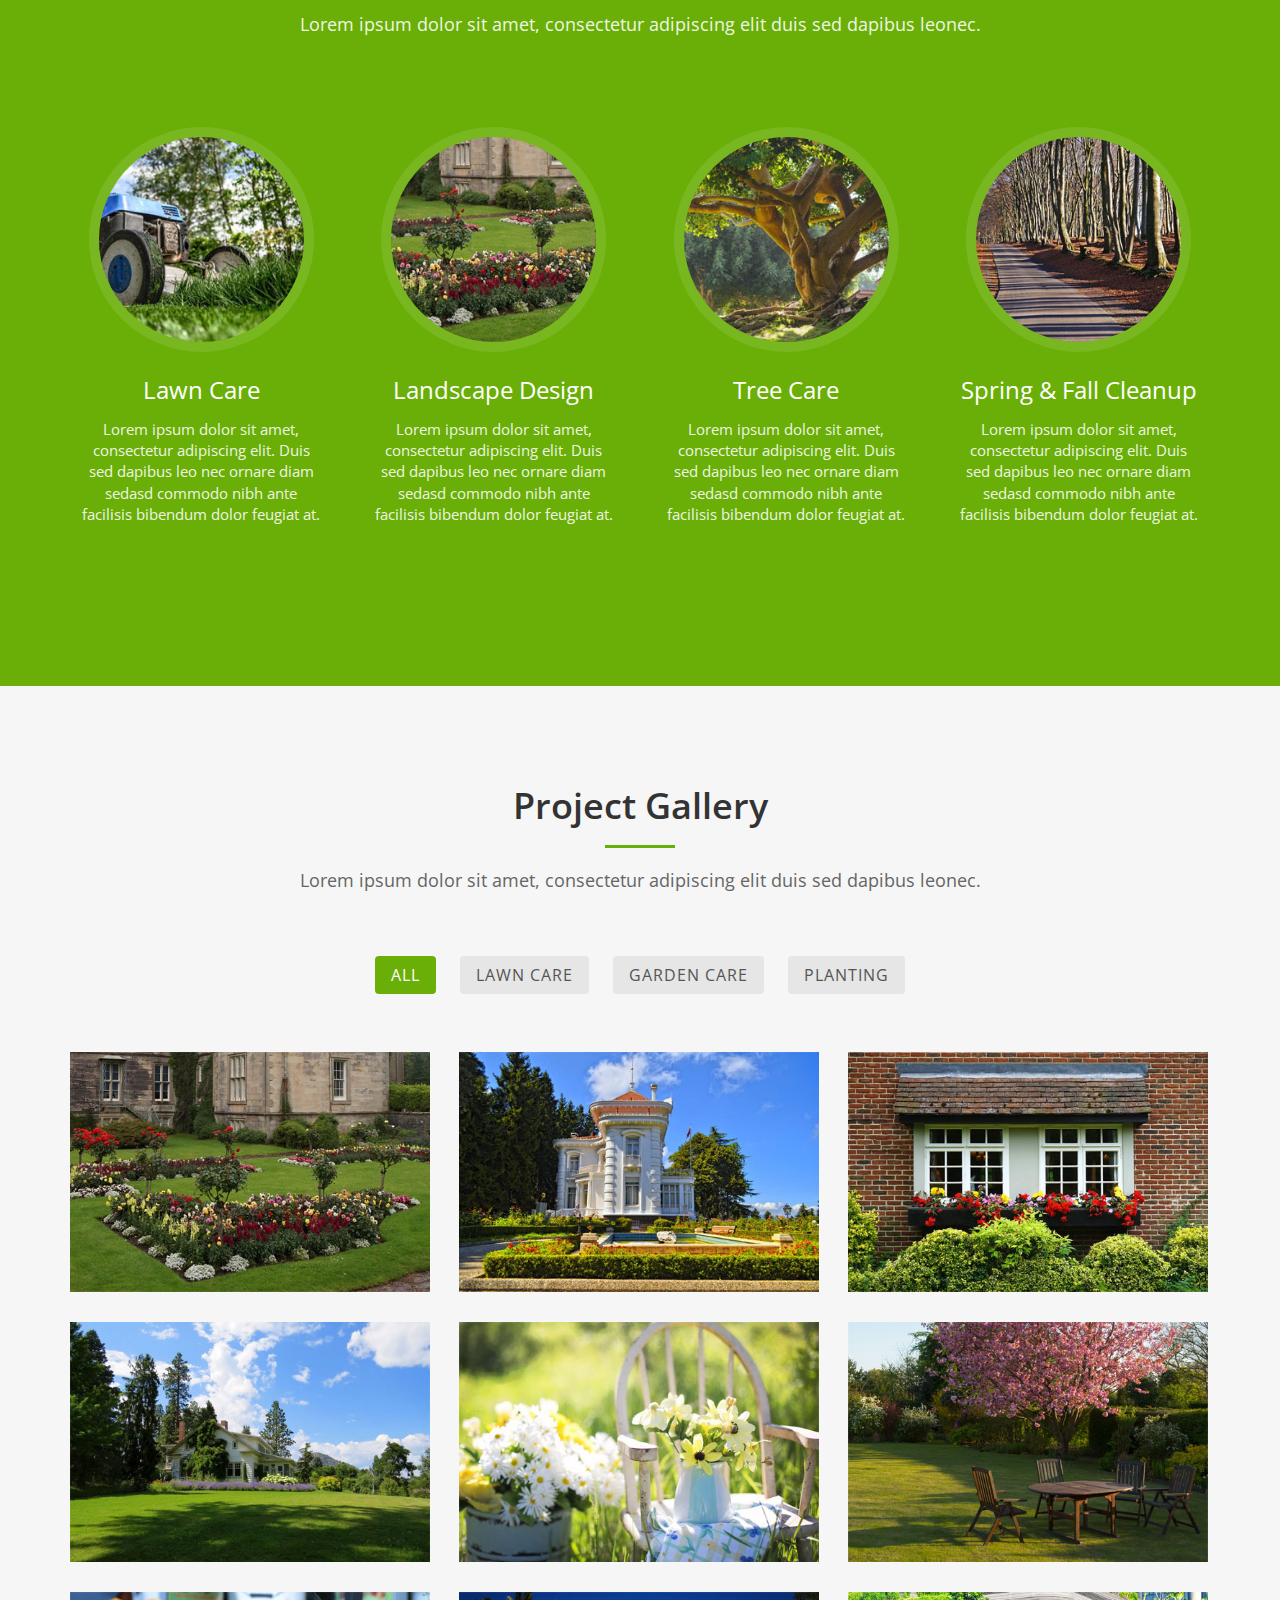
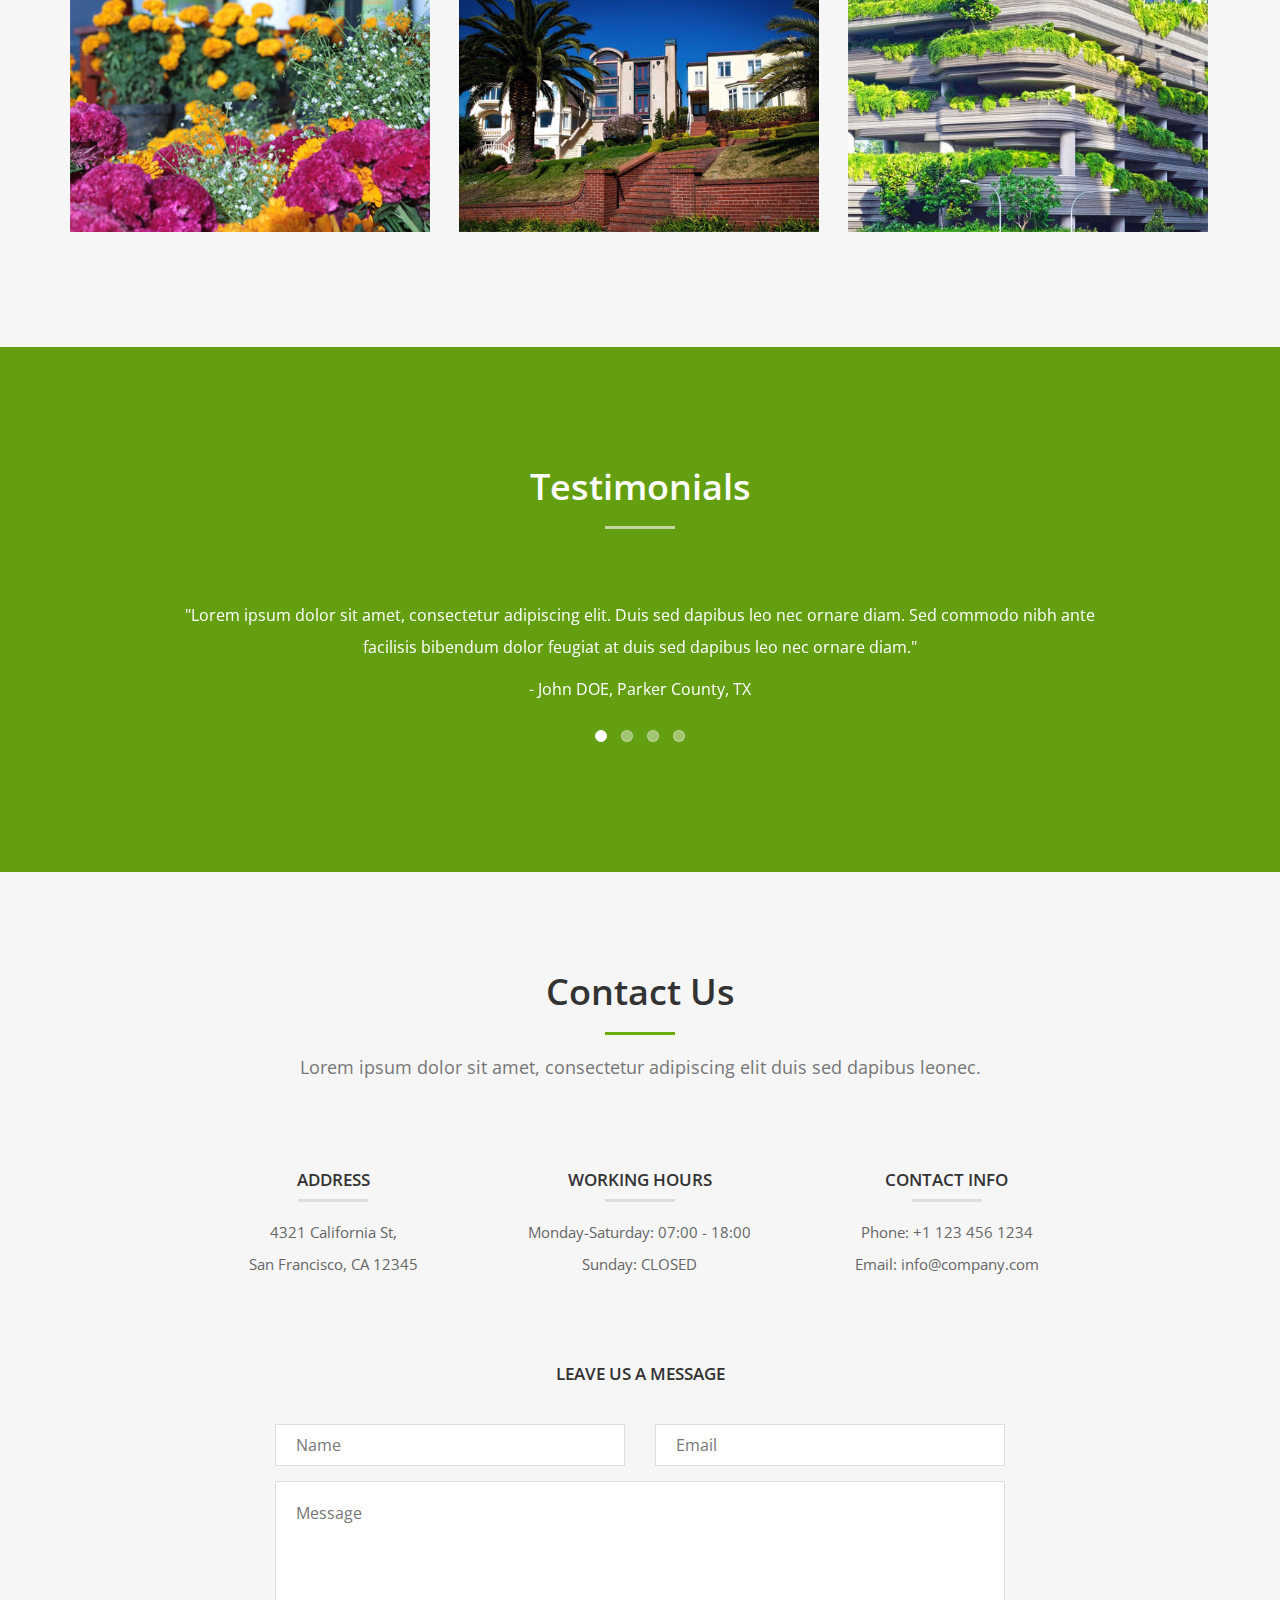
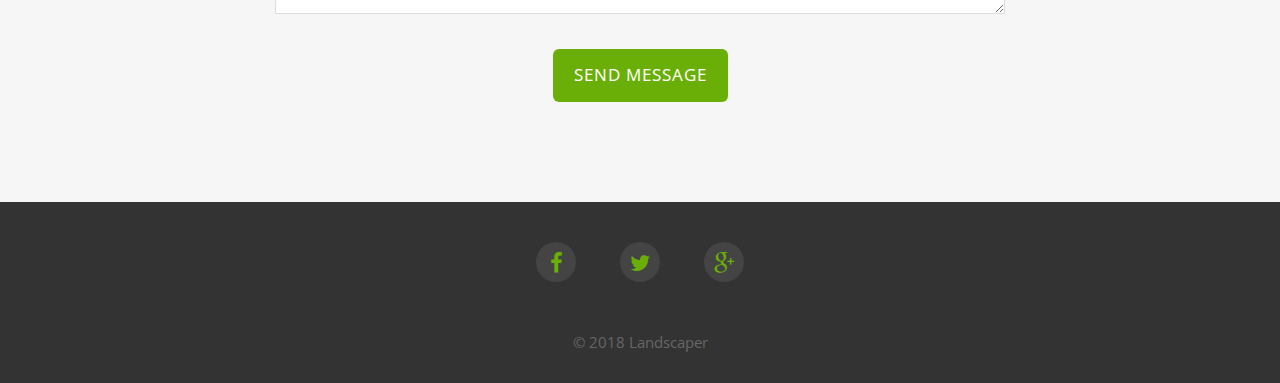
<file: templatewire-landscaper/index.html>
<!DOCTYPE html>
<html lang="en">
<head>
<meta charset="utf-8">
<meta name="viewport" content="width=device-width, initial-scale=1">
<title>Landscaper</title>
<meta name="description" content="">
<meta name="author" content="">

<!-- Favicons
    ================================================== -->
<link rel="shortcut icon" href="img/favicon.ico" type="image/x-icon">
<link rel="apple-touch-icon" href="img/apple-touch-icon.png">
<link rel="apple-touch-icon" sizes="72x72" href="img/apple-touch-icon-72x72.png">
<link rel="apple-touch-icon" sizes="114x114" href="img/apple-touch-icon-114x114.png">

<!-- Bootstrap -->
<link rel="stylesheet" type="text/css"  href="css/bootstrap.css">
<link rel="stylesheet" type="text/css" href="fonts/font-awesome/css/font-awesome.css">

<!-- Slider
    ================================================== -->
<link href="css/owl.carousel.css" rel="stylesheet" media="screen">
<link href="css/owl.theme.css" rel="stylesheet" media="screen">

<!-- Stylesheet
    ================================================== -->
<link rel="stylesheet" type="text/css" href="css/style.css">
<link rel="stylesheet" type="text/css" href="css/nivo-lightbox/nivo-lightbox.css">
<link rel="stylesheet" type="text/css" href="css/nivo-lightbox/default.css">
<link href="https://fonts.googleapis.com/css?family=Open+Sans:300,400,600,700" rel="stylesheet">

<!-- HTML5 shim and Respond.js for IE8 support of HTML5 elements and media queries -->
<!-- WARNING: Respond.js doesn't work if you view the page via file:// -->
<!--[if lt IE 9]>
      <script src="https://oss.maxcdn.com/html5shiv/3.7.2/html5shiv.min.js"></script>
      <script src="https://oss.maxcdn.com/respond/1.4.2/respond.min.js"></script>
    <![endif]-->
</head>
<body id="page-top" data-spy="scroll" data-target=".navbar-fixed-top">
<!-- Navigation
    ==========================================-->
<nav id="menu" class="navbar navbar-default navbar-fixed-top">
  <div class="container"> 
    <!-- Brand and toggle get grouped for better mobile display -->
    <div class="navbar-header">
      <button type="button" class="navbar-toggle collapsed" data-toggle="collapse" data-target="#bs-example-navbar-collapse-1"> <span class="sr-only">Toggle navigation</span> <span class="icon-bar"></span> <span class="icon-bar"></span> <span class="icon-bar"></span> </button>
      <a class="navbar-brand page-scroll" href="#page-top">Landscaper</a> </div>
    
    <!-- Collect the nav links, forms, and other content for toggling -->
    <div class="collapse navbar-collapse" id="bs-example-navbar-collapse-1">
      <ul class="nav navbar-nav navbar-right">
        <li><a href="#about" class="page-scroll">About</a></li>
        <li><a href="#services" class="page-scroll">Services</a></li>
        <li><a href="#portfolio" class="page-scroll">Gallery</a></li>
        <li><a href="#testimonials" class="page-scroll">Testimonials</a></li>
        <li><a href="#contact" class="page-scroll">Contact</a></li>
      </ul>
    </div>
    <!-- /.navbar-collapse --> 
  </div>
  <!-- /.container-fluid --> 
</nav>
<!-- Header -->
<header id="header">
  <div class="intro">
    <div class="overlay">
      <div class="container">
        <div class="row">
          <div class="col-md-8 col-md-offset-2 intro-text">
            <h1>Landscaping Services</h1>
            <p>Lorem ipsum dolor sit amet, consectetur adipiscing elit.<br>
              Duis sed dapibus leo nec ornare diam.</p>
            <a href="#about" class="btn btn-custom btn-lg page-scroll">More Info</a> </div>
        </div>
      </div>
    </div>
  </div>
</header>
<!-- About Section -->
<div id="about">
  <div class="container">
    <div class="row">
      <div class="col-xs-12 col-md-6">
        <div class="about-text">
          <h2>Welcome to <span>Landscaper</span></h2>
          <hr>
          <p>Lorem ipsum dolor sit amet, consectetur adipiscing elit. Duis sed dapibus leo nec ornare diam. Sed commodo nibh ante facilisis bibendum dolor feugiat at. Duis sed dapibus leo nec ornare diam commodo nibh.</p>
          <p>Lorem ipsum dolor sit amet, consectetur adipiscing elit. Duis sed dapibus leo nec ornare diam. Sed commodo nibh ante facilisis bibendum dolor feugiat at. Duis sed dapibus leo nec ornare diam commodo nibh.</p>
          <a href="#services" class="btn btn-custom btn-lg page-scroll">View All Services</a> </div>
      </div>
      <div class="col-xs-12 col-md-3">
        <div class="about-media"> <img src="img/about-1.jpg" alt=" "> </div>
        <div class="about-desc">
          <h3>Garden Care</h3>
          <p>Lorem ipsum dolor sit amet, consectetur adipiscing elit. Duis sed dapibus leo nec ornare diam sedasd commodo nibh ante facilisis.</p>
        </div>
      </div>
      <div class="col-xs-12 col-md-3">
        <div class="about-media"> <img src="img/about-2.jpg" alt=" "> </div>
        <div class="about-desc">
          <h3>Lawn Care</h3>
          <p>Lorem ipsum dolor sit amet, consectetur adipiscing elit. Duis sed dapibus leo nec ornare diam sedasd commodo nibh ante.</p>
        </div>
      </div>
    </div>
  </div>
</div>
<!-- Services Section -->
<div id="services">
  <div class="container">
    <div class="col-md-10 col-md-offset-1 section-title text-center">
      <h2>Our Services</h2>
      <hr>
      <p>Lorem ipsum dolor sit amet, consectetur adipiscing elit duis sed dapibus leonec.</p>
    </div>
    <div class="row">
      <div class="col-md-3 text-center">
        <div class="service-media"> <img src="img/services/service-1.jpg" alt=" "> </div>
        <div class="service-desc">
          <h3>Lawn Care</h3>
          <p>Lorem ipsum dolor sit amet, consectetur adipiscing elit. Duis sed dapibus leo nec ornare diam sedasd commodo nibh ante facilisis bibendum dolor feugiat at.</p>
        </div>
      </div>
      <div class="col-md-3 text-center">
        <div class="service-media"> <img src="img/services/service-2.jpg" alt=" "> </div>
        <div class="service-desc">
          <h3>Landscape Design</h3>
          <p>Lorem ipsum dolor sit amet, consectetur adipiscing elit. Duis sed dapibus leo nec ornare diam sedasd commodo nibh ante facilisis bibendum dolor feugiat at.</p>
        </div>
      </div>
      <div class="col-md-3 text-center">
        <div class="service-media"> <img src="img/services/service-3.jpg" alt=" "> </div>
        <div class="service-desc">
          <h3>Tree Care</h3>
          <p>Lorem ipsum dolor sit amet, consectetur adipiscing elit. Duis sed dapibus leo nec ornare diam sedasd commodo nibh ante facilisis bibendum dolor feugiat at.</p>
        </div>
      </div>
      <div class="col-md-3 text-center">
        <div class="service-media"> <img src="img/services/service-4.jpg" alt=" "> </div>
        <div class="service-desc">
          <h3>Spring & Fall Cleanup</h3>
          <p>Lorem ipsum dolor sit amet, consectetur adipiscing elit. Duis sed dapibus leo nec ornare diam sedasd commodo nibh ante facilisis bibendum dolor feugiat at.</p>
        </div>
      </div>
    </div>
  </div>
</div>
<!-- Gallery Section -->
<div id="portfolio">
  <div class="container">
    <div class="section-title text-center center">
      <h2>Project Gallery</h2>
      <hr>
      <p>Lorem ipsum dolor sit amet, consectetur adipiscing elit duis sed dapibus leonec.</p>
    </div>
    <div class="categories">
      <ul class="cat">
        <li>
          <ol class="type">
            <li><a href="#" data-filter="*" class="active">All</a></li>
            <li><a href="#" data-filter=".lawn">Lawn Care</a></li>
            <li><a href="#" data-filter=".garden">Garden Care</a></li>
            <li><a href="#" data-filter=".planting">Planting</a></li>
          </ol>
        </li>
      </ul>
      <div class="clearfix"></div>
    </div>
    <div class="row">
      <div class="portfolio-items">
        <div class="col-sm-6 col-md-4 lawn">
          <div class="portfolio-item">
            <div class="hover-bg"> <a href="img/portfolio/01-large.jpg" title="Project Title" data-lightbox-gallery="gallery1">
              <div class="hover-text">
                <h4>Lorem Ipsum</h4>
              </div>
              <img src="img/portfolio/01-small.jpg" class="img-responsive" alt="Project Title"> </a> </div>
          </div>
        </div>
        <div class="col-sm-6 col-md-4 planting">
          <div class="portfolio-item">
            <div class="hover-bg"> <a href="img/portfolio/02-large.jpg" title="Project Title" data-lightbox-gallery="gallery1">
              <div class="hover-text">
                <h4>Adipiscing Elit</h4>
              </div>
              <img src="img/portfolio/02-small.jpg" class="img-responsive" alt="Project Title"> </a> </div>
          </div>
        </div>
        <div class="col-sm-6 col-md-4 lawn">
          <div class="portfolio-item">
            <div class="hover-bg"> <a href="img/portfolio/03-large.jpg" title="Project Title" data-lightbox-gallery="gallery1">
              <div class="hover-text">
                <h4>Lorem Ipsum</h4>
              </div>
              <img src="img/portfolio/03-small.jpg" class="img-responsive" alt="Project Title"> </a> </div>
          </div>
        </div>
        <div class="col-sm-6 col-md-4 lawn">
          <div class="portfolio-item">
            <div class="hover-bg"> <a href="img/portfolio/04-large.jpg" title="Project Title" data-lightbox-gallery="gallery1">
              <div class="hover-text">
                <h4>Lorem Ipsum</h4>
              </div>
              <img src="img/portfolio/04-small.jpg" class="img-responsive" alt="Project Title"> </a> </div>
          </div>
        </div>
        <div class="col-sm-6 col-md-4 planting">
          <div class="portfolio-item">
            <div class="hover-bg"> <a href="img/portfolio/05-large.jpg" title="Project Title" data-lightbox-gallery="gallery1">
              <div class="hover-text">
                <h4>Adipiscing Elit</h4>
              </div>
              <img src="img/portfolio/05-small.jpg" class="img-responsive" alt="Project Title"> </a> </div>
          </div>
        </div>
        <div class="col-sm-6 col-md-4 garden">
          <div class="portfolio-item">
            <div class="hover-bg"> <a href="img/portfolio/06-large.jpg" title="Project Title" data-lightbox-gallery="gallery1">
              <div class="hover-text">
                <h4>Dolor Sit</h4>
              </div>
              <img src="img/portfolio/06-small.jpg" class="img-responsive" alt="Project Title"> </a> </div>
          </div>
        </div>
        <div class="col-sm-6 col-md-4 garden">
          <div class="portfolio-item">
            <div class="hover-bg"> <a href="img/portfolio/07-large.jpg" title="Project Title" data-lightbox-gallery="gallery1">
              <div class="hover-text">
                <h4>Dolor Sit</h4>
              </div>
              <img src="img/portfolio/07-small.jpg" class="img-responsive" alt="Project Title"> </a> </div>
          </div>
        </div>
        <div class="col-sm-6 col-md-4 lawn">
          <div class="portfolio-item">
            <div class="hover-bg"> <a href="img/portfolio/08-large.jpg" title="Project Title" data-lightbox-gallery="gallery1">
              <div class="hover-text">
                <h4>Lorem Ipsum</h4>
              </div>
              <img src="img/portfolio/08-small.jpg" class="img-responsive" alt="Project Title"> </a> </div>
          </div>
        </div>
        <div class="col-sm-6 col-md-4 planting">
          <div class="portfolio-item">
            <div class="hover-bg"> <a href="img/portfolio/09-large.jpg" title="Project Title" data-lightbox-gallery="gallery1">
              <div class="hover-text">
                <h4>Adipiscing Elit</h4>
              </div>
              <img src="img/portfolio/09-small.jpg" class="img-responsive" alt="Project Title"> </a> </div>
          </div>
        </div>
      </div>
    </div>
  </div>
</div>
<!-- Testimonials Section -->
<div id="testimonials" class="text-center">
  <div class="overlay">
    <div class="container">
      <div class="section-title">
        <h2>Testimonials</h2>
        <hr>
      </div>
      <div class="row">
        <div class="col-md-10 col-md-offset-1">
          <div id="testimonial" class="owl-carousel owl-theme">
            <div class="item">
              <p>"Lorem ipsum dolor sit amet, consectetur adipiscing elit. Duis sed dapibus leo nec ornare diam. Sed commodo nibh ante facilisis bibendum dolor feugiat at duis sed dapibus leo nec ornare diam."</p>
              <p>- John DOE, Parker County, TX</p>
            </div>
            <div class="item">
              <p>"Lorem ipsum dolor sit amet, consectetur adipiscing elit. Duis sed dapibus leo nec ornare diam. Sed commodo nibh ante facilisis bibendum dolor feugiat at duis sed dapibus leo nec ornare diam."</p>
              <p>- Jenny DOE, Parker County, TX</p>
            </div>
            <div class="item">
              <p>"Lorem ipsum dolor sit amet, consectetur adipiscing elit. Duis sed dapibus leo nec ornare diam. Sed commodo nibh ante facilisis bibendum dolor feugiat at duis sed dapibus leo nec ornare diam."</p>
              <p>- John DOE, Parker County, TX</p>
            </div>
            <div class="item">
              <p>"Lorem ipsum dolor sit amet, consectetur adipiscing elit. Duis sed dapibus leo nec ornare diam. Sed commodo nibh ante facilisis bibendum dolor feugiat at duis sed dapibus leo nec ornare diam."</p>
              <p>- John DOE, Parker County, TX</p>
            </div>
          </div>
        </div>
      </div>
    </div>
  </div>
</div>
<!-- Contact Section -->
<div id="contact" class="text-center">
  <div class="container">
    <div class="section-title text-center">
      <h2>Contact Us</h2>
      <hr>
      <p>Lorem ipsum dolor sit amet, consectetur adipiscing elit duis sed dapibus leonec.</p>
    </div>
    <div class="col-md-10 col-md-offset-1 contact-info">
      <div class="col-md-4">
        <h3>Address</h3>
        <hr>
        <div class="contact-item">
          <p>4321 California St,</p>
          <p>San Francisco, CA 12345</p>
        </div>
      </div>
      <div class="col-md-4">
        <h3>Working Hours</h3>
        <hr>
        <div class="contact-item">
          <p>Monday-Saturday: 07:00 - 18:00</p>
          <p>Sunday: CLOSED</p>
        </div>
      </div>
      <div class="col-md-4">
        <h3>Contact Info</h3>
        <hr>
        <div class="contact-item">
          <p>Phone: +1 123 456 1234</p>
          <p>Email: info@company.com</p>
        </div>
      </div>
    </div>
    <div class="col-md-8 col-md-offset-2">
      <h3>Leave us a message</h3>
      <form name="sentMessage" id="contactForm" novalidate>
        <div class="row">
          <div class="col-md-6">
            <div class="form-group">
              <input type="text" id="name" class="form-control" placeholder="Name" required="required">
              <p class="help-block text-danger"></p>
            </div>
          </div>
          <div class="col-md-6">
            <div class="form-group">
              <input type="email" id="email" class="form-control" placeholder="Email" required="required">
              <p class="help-block text-danger"></p>
            </div>
          </div>
        </div>
        <div class="form-group">
          <textarea name="message" id="message" class="form-control" rows="4" placeholder="Message" required></textarea>
          <p class="help-block text-danger"></p>
        </div>
        <div id="success"></div>
        <button type="submit" class="btn btn-custom btn-lg">Send Message</button>
      </form>
    </div>
  </div>
</div>
<!-- Footer Section -->
<div id="footer">
  <div class="container text-center">
    <div class="col-md-8 col-md-offset-2">
      <div class="social">
        <ul>
          <li><a href="#"><i class="fa fa-facebook"></i></a></li>
          <li><a href="#"><i class="fa fa-twitter"></i></a></li>
          <li><a href="#"><i class="fa fa-google-plus"></i></a></li>
        </ul>
      </div>
      <p>&copy; 2018 Landscaper</p>
    </div>
  </div>
</div>
<script type="text/javascript" src="js/jquery.1.11.1.js"></script> 
<script type="text/javascript" src="js/bootstrap.js"></script> 
<script type="text/javascript" src="js/SmoothScroll.js"></script> 
<script type="text/javascript" src="js/nivo-lightbox.js"></script> 
<script type="text/javascript" src="js/jquery.isotope.js"></script> 
<script type="text/javascript" src="js/owl.carousel.js"></script> 
<script type="text/javascript" src="js/jqBootstrapValidation.js"></script> 
<script type="text/javascript" src="js/contact_me.js"></script> 
<script type="text/javascript" src="js/main.js"></script>
</body>
</html>
</file>
<file: css/style.css>
body, html {
	font-family: 'Open Sans', sans-serif;
	text-rendering: optimizeLegibility !important;
	-webkit-font-smoothing: antialiased !important;
	color: #666;
	font-weight: 400;
	width: 100% !important;
	height: 100% !important;
}
h2 {
	margin: 0 0 20px 0;
	font-weight: 600;
	font-size: 36px;
	color: #333;
}
h3, h4 {
	font-size: 20px;
	font-weight: 400;
	color: #333;
}
h5 {
	text-transform: uppercase;
	font-weight: 700;
	line-height: 20px;
}
p {
	font-size: 15px;
}
p.intro {
	margin: 12px 0 0;
	line-height: 24px;
}
a {
	color: #6aaf08;
	font-weight: 400;
}
a:hover, a:focus {
	text-decoration: none;
	color: #222;
}
ul, ol {
	list-style: none;
}
.clearfix:after {
	visibility: hidden;
	display: block;
	font-size: 0;
	content: " ";
	clear: both;
	height: 0;
}
.clearfix {
	display: inline-block;
}
* html .clearfix {
	height: 1%;
}
.clearfix {
	display: block;
}
ul, ol {
	padding: 0;
	webkit-padding: 0;
	moz-padding: 0;
}
hr {
	height: 3px;
	width: 70px;
	text-align: center;
	position: relative;
	background: #6aaf08;
	margin: 0 auto;
	margin-bottom: 20px;
	border: 0;
}
/* Navigation */
#menu {
	padding: 20px;
	transition: all 0.8s;
}
#menu.navbar-default {
	background-color: rgba(248, 248, 248, 0);
	border-color: rgba(231, 231, 231, 0);
}
#menu a.navbar-brand {
	font-size: 26px;
	font-weight: 600;
	color: #eee;
}
#menu.navbar-default .navbar-nav > li > a {
	text-transform: uppercase;
	color: #ddd;
	font-size: 15px;
	font-weight: 400;
	letter-spacing: 1px;
	padding: 8px 2px;
	border-radius: 0;
	margin: 9px 20px 0 20px;
}
#menu.navbar-default .navbar-nav > li > a:hover {
	color: #6aaf08;
}
.on {
	background-color: #333 !important;
	padding: 0 !important;
	padding: 15px 0 !important;
}
.navbar-default .navbar-nav > .active > a, .navbar-default .navbar-nav > .active > a:hover, .navbar-default .navbar-nav > .active > a:focus {
	color: #6aaf08 !important;
	background-color: transparent;
}
.navbar-toggle {
	border-radius: 0;
}
.navbar-default .navbar-toggle:hover, .navbar-default .navbar-toggle:focus {
	background-color: #fff;
	border-color: #fff;
}
.navbar-default .navbar-toggle:hover>.icon-bar {
	background-color: #6aaf08;
}
.section-title {
	margin-bottom: 70px;
}
.section-title p {
	font-size: 18px;
	color: #666;
}
.btn-custom {
	text-transform: uppercase;
	color: #fff;
	background-color: #6aaf08;
	padding: 14px 20px;
	letter-spacing: 1px;
	margin: 0;
	font-size: 17px;
	font-weight: 400;
	border-radius: 6px;
	margin-top: 20px;
	transition: all 0.3s;
}
.btn-custom:hover, .btn-custom:focus, .btn-custom.focus, .btn-custom:active, .btn-custom.active {
	color: #fff;
	background-color: #5f9d07;
}
.btn:active, .btn.active {
	background-image: none;
	outline: 0;
	-webkit-box-shadow: none;
	box-shadow: none;
}
a:focus, .btn:focus, .btn:active:focus, .btn.active:focus, .btn.focus, .btn:active.focus, .btn.active.focus {
	outline: none;
	outline-offset: none;
}
/* Header Section */
.intro {
	display: table;
	width: 100%;
	padding: 0;
	background: url(../img/intro-bg.jpg) top center no-repeat;
	background-color: #e5e5e5;
	-webkit-background-size: cover;
	-moz-background-size: cover;
	background-size: cover;
	-o-background-size: cover;
}
.intro .overlay {
	/* Permalink - use to edit and share this gradient: http://colorzilla.com/gradient-editor/#000000+0,70ad47+100&0.6+0,0.4+100 */
	background: -moz-linear-gradient(top, rgba(0,0,0,0.6) 0%, rgba(112,173,71,0.4) 100%); /* FF3.6-15 */
	background: -webkit-linear-gradient(top, rgba(0,0,0,0.6) 0%, rgba(112,173,71,0.4) 100%); /* Chrome10-25,Safari5.1-6 */
	background: linear-gradient(to bottom, rgba(0,0,0,0.6) 0%, rgba(112,173,71,0.4) 100%); /* W3C, IE10+, FF16+, Chrome26+, Opera12+, Safari7+ */
filter: progid:DXImageTransform.Microsoft.gradient( startColorstr='#99000000', endColorstr='#6670ad47', GradientType=0 ); /* IE6-9 */
}
.intro .fa {
	font-size: 94px;
	margin-bottom: 40px;
	color: #fff;
}
.intro h1 {
	color: #fff;
	font-size: 64px;
	font-weight: 700;
	letter-spacing: -1px;
	margin-top: 0;
	margin-bottom: 10px;
	text-transform: uppercase;
}
.intro p {
	color: #fff;
	font-size: 22px;
	margin-top: 20px;
	line-height: 28px;
	margin-bottom: 40px;
}
.intro .btn-custom {
	border-top: 1px solid rgba(255,255,255,0.4);
	border-bottom: 1px solid rgba(255,255,255,0.4);
}
header .intro-text {
	padding-top: 220px;
	padding-bottom: 200px;
	text-align: center;
}
/* About Section */
#about {
	padding: 120px 0 80px 0;
	background: #f6f6f6;
}
#about h3 {
	font-size: 22px;
	font-weight: 600;
	margin: 20px 0 0 0;
}
#about .about-text span {
	color: #70ad47;
	font-weight: 700;
	letter-spacing: -1px;
}
#about hr {
	margin-left: 0;
	margin-bottom: 40px;
}
#about .btn {
	margin-top: 40px;
}
#about .about-media img {
	position: relative;
	display: block;
	width: 100%;
	height: auto;
}
#about .about-text, #about .about-desc {
	margin-bottom: 40px;
}
#about p {
	line-height: 24px;
	margin-top: 20px;
}
/* objective Section */
#objective {
	padding: 120px 0 80px 0;
	background: #f6f6f6;
}
#objective h3 {
	font-size: 22px;
	font-weight: 600;
	margin: 20px 0 0 0;
}
#objective .objective-text span {
	color: #70ad47;
	font-weight: 700;
	letter-spacing: -1px;
}
#objective hr {
	margin-left: 0;
	margin-bottom: 40px;
}
#objective .btn {
	margin-top: 40px;
}
#objective .objective-media img {
	position: relative;
	display: block;
	width: 100%;
	height: auto;
}
#objective .objective-text, #objective .objective-desc {
	margin-bottom: 40px;
}
#objective p {
	line-height: 24px;
	margin-top: 20px;
}
/* History Section */
#history {
	padding: 120px 0 80px 0;
	background: #f6f6f6;
}
#history h3 {
	font-size: 22px;
	font-weight: 600;
	margin: 20px 0 0 0;
}
#history .history-text span {
	color: #70ad47;
	font-weight: 700;
	letter-spacing: -1px;
}
#history hr {
	margin-left: 0;
	margin-bottom: 40px;
}
#history .btn {
	margin-top: 40px;
}
#history .history-media img {
	position: relative;
	display: block;
	width: 100%;
	height: auto;
}
#history .history-text, #history .history-desc {
	margin-bottom: 40px;
}
#history p {
	line-height: 24px;
	margin-top: 20px;
}
/* history2 Section */
#history2 {
	padding: 120px 0;
	background: #6aaf08;
}
#history2 .history2-media {
	margin: 10px;
}
#history2 .history2-media img {
	position: relative;
	width: 225px;
	height: 225px;
	border-radius: 50%;
	border: 10px solid rgba(255,255,255,0.1);
}
#history2 .history2-desc {
	margin: 10px 10px 40px;
	text-align: left;
}
#history2 h2 {
	color: #fff;
}
#history2 h3 {
	color: #fff;
	font-size: 24px;
	font-weight: 400;
	padding: 5px 0;
}
#history2 p {
	color: rgba(255,255,255,0.9);
}
#history2 hr {
	background: rgba(255,255,255,0.6);
}
/* Services Section */
#services {
	padding: 120px 0;
	background: #6aaf08;
}
#services .service-media {
	margin: 10px;
}
#services .service-media img {
	position: relative;
	width: 225px;
	height: 225px;
	border-radius: 50%;
	border: 10px solid rgba(255,255,255,0.1);
}
#services .service-desc {
	margin: 10px 10px 40px;
	text-align: center;
}
#services h2 {
	color: #fff;
}
#services h3 {
	color: #fff;
	font-size: 24px;
	font-weight: 400;
	padding: 5px 0;
}
#services p {
	color: rgba(255,255,255,0.9);
}
#services hr {
	background: rgba(255,255,255,0.6);
}
/* eventos Section */
#eventos {
	padding: 120px 0;
	background: #6aaf08;
}
#eventos .eventos-media {
	margin: 10px;
}
#eventos .eventos-media img {
	position: relative;
	width: 225px;
	height: 225px;
	border-radius: 50%;
	border: 10px solid rgba(255,255,255,0.1);
}
#eventos .eventos-desc {
	margin: 10px 10px 40px;
	text-align: center;
}
#eventos h2 {
	color: #fff;
}
#eventos h3 {
	color: #fff;
	font-size: 24px;
	font-weight: 400;
	padding: 5px 0;
}
#eventos p {
	color: rgba(255,255,255,0.9);
}
#eventosp hr {
	background: rgba(255,255,255,0.6);
}
/* Members Section */
#members {
	padding: 120px 0;
	background: #6aaf08;
}
#members .members-media {
	margin: 10px;
}
#members .members-media img {
	position: relative;
	width: 225px;
	height: 225px;
	border-radius: 50%;
	border: 10px solid rgba(255,255,255,0.1);
}
#members .members-desc {
	margin: 10px 10px 40px;
	text-align: center;
}
#members h2 {
	color: #fff;
}
#members h3 {
	color: #fff;
	font-size: 24px;
	font-weight: 400;
	padding: 5px 0;
}
#members p {
	color: rgba(255,255,255,0.9);
}
#members hr {
	background: rgba(255,255,255,0.6);
}
/* council Section */
#council {
	padding: 120px 0;
	background: #f6f6f6;
}
#council .counsel-media {
	margin: 10px;
}
#council .counsel-media img {
	position: relative;
	width: 225px;
	height: 225px;
	border-radius: 50%;
	border: 10px solid #000000;
}
#council .counsel-desc {
	margin: 10px 10px 40px;
	text-align: center;
}
#council h2 {
	color: #000000 ;
}
#council h3 {
	color: #6aaf08;
	font-size: 24px;
	font-weight: 400;
	padding: 5px 0;
}
#council p {
	color: #666
}
#council hr {
	background: #6aaf08;
}
/* Portfolio Section */
#portfolio {
	padding: 100px 0;
	background: #f6f6f6;
}
.categories {
	text-align: center;
}
ul.cat li {
	display: inline-block;
}
ol.type li {
	display: inline-block;
	margin: 0 10px 40px 10px;
}
ol.type li a {
	color: #555;
	font-size: 16px;
	font-weight: 400;
	padding: 8px 16px;
	background: #e6e6e6;
	border: 0;
	border-radius: 4px;
	letter-spacing: 1px;
	text-transform: uppercase;
	transition: all 0.3s;
}
ol.type li a.active {
	background: #6aaf08;
	color: #fff;
}
ol.type li a:hover {
	background: #6aaf08;
	color: #fff;
}
.isotope-item {
	z-index: 2
}
.isotope-hidden.isotope-item {
	z-index: 1
}
.isotope, .isotope .isotope-item {
	/* change duration value to whatever you like */
	-webkit-transition-duration: 0.8s;
	-moz-transition-duration: 0.8s;
	transition-duration: 0.8s;
}
.isotope-item {
	margin-right: -1px;
	-webkit-backface-visibility: hidden;
	backface-visibility: hidden;
}
.isotope {
	-webkit-backface-visibility: hidden;
	backface-visibility: hidden;
	-webkit-transition-property: height, width;
	-moz-transition-property: height, width;
	transition-property: height, width;
}
.isotope .isotope-item {
	-webkit-backface-visibility: hidden;
	backface-visibility: hidden;
	-webkit-transition-property: -webkit-transform, opacity;
	-moz-transition-property: -moz-transform, opacity;
	transition-property: transform, opacity;
}
.portfolio-item {
	margin: 15px 0;
}
.portfolio-item .hover-bg {
	overflow: hidden;
	position: relative;
	margin: 0 auto;
}
.hover-bg .hover-text {
	position: absolute;
	text-align: center;
	margin: 0 auto;
	color: #fff;
	background: rgba(0, 0, 0, 0.6);
	padding: 30% 0 0 0;
	height: 100%;
	width: 100%;
	opacity: 0;
	transition: all 0.5s;
}
.hover-bg .hover-text>h4 {
	opacity: 0;
	color: #fff;
	-webkit-transform: translateY(100%);
	transform: translateY(100%);
	transition: all 0.3s;
	font-size: 18px;
	letter-spacing: 1px;
	font-weight: 300;
	text-transform: uppercase;
}
.hover-bg:hover .hover-text>h4 {
	opacity: 1;
	-webkit-backface-visibility: hidden;
	-webkit-transform: translateY(0);
	transform: translateY(0);
}
.hover-bg:hover .hover-text {
	opacity: 1;
}
/* Testimonials Section */
#testimonials {
	background: #444 url(../img/testimonials-bg.jpg) center center no-repeat fixed;
	background-size: cover;
}
#testimonials .overlay {
	padding: 120px 0;
	background: rgba(106, 175, 8, 0.85);
}
#testimonials h2 {
	color: #fff;
}
#testimonials hr {
	background: rgba(255,255,255,0.6);
}
#testimonial p {
	color: #fff;
	font-size: 16px;
	font-weight: 400;
	line-height: 32px;
}
.owl-theme .owl-controls .owl-page span {
	display: block;
	width: 12px;
	height: 12px;
	margin: 5px 7px;
	filter: Alpha(Opacity=1);
	opacity: 1;
	border-radius: 50%;
	background: rgba(255,255,255,0.4);
	transition: all 0.5s;
	border: 1px solid rgba(255,255,255,0.3);
}
.owl-theme .owl-controls .owl-page.active span, .owl-theme .owl-controls.clickable .owl-page:hover span {
	filter: Alpha(Opacity=100);
	opacity: 1;
	background: #fff;
	border: 1px solid #fff;
}
.owl-theme .owl-controls .owl-page.active span {
	background: #fff;
	border: 1px solid #fff;
}
/* Contact Section */
#contact {
	padding: 100px 0;
	background: #F6F6F6;
}
#contact .section-title p {
	color: #777;
}
#contact form {
	padding: 0;
	margin-top: 40px;
}
#contact h3 {
	text-transform: uppercase;
	font-size: 17px;
	font-weight: 600;
}
#contact .text-danger {
	color: #cc0033;
	text-align: left;
}
label {
	font-size: 12px;
	font-weight: 400;
	font-family: 'Open Sans', sans-serif;
	float: left;
}
#contact .form-control {
	display: block;
	width: 100%;
	padding: 20px 20px;
	font-size: 16px;
	line-height: 1.42857143;
	color: #444;
	background-color: #fff;
	background-image: none;
	border: 1px solid #ddd;
	border-radius: 0;
	-webkit-box-shadow: none;
	box-shadow: none;
	-webkit-transition: none;
	-o-transition: none;
	transition: none;
}
#contact .form-control:focus {
	outline: 0;
	-webkit-box-shadow: 0 0 15px #ddd;
	box-shadow: 0 0 15px #ddd;
}
.form-control::-webkit-input-placeholder {
color: #777;
}
.form-control:-moz-placeholder {
color: #777;
}
.form-control::-moz-placeholder {
color: #777;
}
.form-control:-ms-input-placeholder {
color: #777;
}
#contact .contact-info {
	margin-bottom: 30px;
}
#contact .contact-info hr {
	background: #ddd;
}
#contact .contact-item {
	margin: 20px 0 40px 0;
}
/* Footer Section*/
#footer {
	background: #333;
	padding: 30px 0 20px;
}
#footer h3 {
	color: #1e7a46;
	font-weight: 400;
	font-size: 18px;
	text-transform: uppercase;
	margin-bottom: 20px;
}
#footer .social {
	margin: 10px 0 50px 0;
}
#footer .social ul li {
	display: inline-block;
	margin: 0 20px;
}
#footer .social i.fa {
	font-size: 22px;
	width: 40px;
	height: 40px;
	padding: 10px;
	background: #444;
	color: #6aaf08;
	border-radius: 50%;
	transition: all 0.3s;
}
#footer .social i.fa:hover {
	background: #6aaf08;
	color: #fff;
}
#footer p {
	color: #666;
	font-size: 15px;
}
#footer a {
	color: #888;
}
#footer a:hover {
	color: #ccc;
}
</file>
<file: templatewire-landscaper/css/style.css>
body, html {
	font-family: 'Open Sans', sans-serif;
	text-rendering: optimizeLegibility !important;
	-webkit-font-smoothing: antialiased !important;
	color: #666;
	font-weight: 400;
	width: 100% !important;
	height: 100% !important;
}
h2 {
	margin: 0 0 20px 0;
	font-weight: 600;
	font-size: 36px;
	color: #333;
}
h3, h4 {
	font-size: 20px;
	font-weight: 400;
	color: #333;
}
h5 {
	text-transform: uppercase;
	font-weight: 700;
	line-height: 20px;
}
p {
	font-size: 15px;
}
p.intro {
	margin: 12px 0 0;
	line-height: 24px;
}
a {
	color: #6aaf08;
	font-weight: 400;
}
a:hover, a:focus {
	text-decoration: none;
	color: #222;
}
ul, ol {
	list-style: none;
}
.clearfix:after {
	visibility: hidden;
	display: block;
	font-size: 0;
	content: " ";
	clear: both;
	height: 0;
}
.clearfix {
	display: inline-block;
}
* html .clearfix {
	height: 1%;
}
.clearfix {
	display: block;
}
ul, ol {
	padding: 0;
	webkit-padding: 0;
	moz-padding: 0;
}
hr {
	height: 3px;
	width: 70px;
	text-align: center;
	position: relative;
	background: #6aaf08;
	margin: 0 auto;
	margin-bottom: 20px;
	border: 0;
}
/* Navigation */
#menu {
	padding: 20px;
	transition: all 0.8s;
}
#menu.navbar-default {
	background-color: rgba(248, 248, 248, 0);
	border-color: rgba(231, 231, 231, 0);
}
#menu a.navbar-brand {
	font-size: 26px;
	font-weight: 600;
	color: #eee;
}
#menu.navbar-default .navbar-nav > li > a {
	text-transform: uppercase;
	color: #ddd;
	font-size: 15px;
	font-weight: 400;
	letter-spacing: 1px;
	padding: 8px 2px;
	border-radius: 0;
	margin: 9px 20px 0 20px;
}
#menu.navbar-default .navbar-nav > li > a:hover {
	color: #6aaf08;
}
.on {
	background-color: #333 !important;
	padding: 0 !important;
	padding: 15px 0 !important;
}
.navbar-default .navbar-nav > .active > a, .navbar-default .navbar-nav > .active > a:hover, .navbar-default .navbar-nav > .active > a:focus {
	color: #6aaf08 !important;
	background-color: transparent;
}
.navbar-toggle {
	border-radius: 0;
}
.navbar-default .navbar-toggle:hover, .navbar-default .navbar-toggle:focus {
	background-color: #fff;
	border-color: #fff;
}
.navbar-default .navbar-toggle:hover>.icon-bar {
	background-color: #6aaf08;
}
.section-title {
	margin-bottom: 70px;
}
.section-title p {
	font-size: 18px;
	color: #666;
}
.btn-custom {
	text-transform: uppercase;
	color: #fff;
	background-color: #6aaf08;
	padding: 14px 20px;
	letter-spacing: 1px;
	margin: 0;
	font-size: 17px;
	font-weight: 400;
	border-radius: 6px;
	margin-top: 20px;
	transition: all 0.3s;
}
.btn-custom:hover, .btn-custom:focus, .btn-custom.focus, .btn-custom:active, .btn-custom.active {
	color: #fff;
	background-color: #5f9d07;
}
.btn:active, .btn.active {
	background-image: none;
	outline: 0;
	-webkit-box-shadow: none;
	box-shadow: none;
}
a:focus, .btn:focus, .btn:active:focus, .btn.active:focus, .btn.focus, .btn:active.focus, .btn.active.focus {
	outline: none;
	outline-offset: none;
}
/* Header Section */
.intro {
	display: table;
	width: 100%;
	padding: 0;
	background: url(../img/intro-bg.jpg) top center no-repeat;
	background-color: #e5e5e5;
	-webkit-background-size: cover;
	-moz-background-size: cover;
	background-size: cover;
	-o-background-size: cover;
}
.intro .overlay {
	/* Permalink - use to edit and share this gradient: http://colorzilla.com/gradient-editor/#000000+0,70ad47+100&0.6+0,0.4+100 */
	background: -moz-linear-gradient(top, rgba(0,0,0,0.6) 0%, rgba(112,173,71,0.4) 100%); /* FF3.6-15 */
	background: -webkit-linear-gradient(top, rgba(0,0,0,0.6) 0%, rgba(112,173,71,0.4) 100%); /* Chrome10-25,Safari5.1-6 */
	background: linear-gradient(to bottom, rgba(0,0,0,0.6) 0%, rgba(112,173,71,0.4) 100%); /* W3C, IE10+, FF16+, Chrome26+, Opera12+, Safari7+ */
filter: progid:DXImageTransform.Microsoft.gradient( startColorstr='#99000000', endColorstr='#6670ad47', GradientType=0 ); /* IE6-9 */
}
.intro .fa {
	font-size: 94px;
	margin-bottom: 40px;
	color: #fff;
}
.intro h1 {
	color: #fff;
	font-size: 64px;
	font-weight: 700;
	letter-spacing: -1px;
	margin-top: 0;
	margin-bottom: 10px;
	text-transform: uppercase;
}
.intro p {
	color: #fff;
	font-size: 22px;
	margin-top: 20px;
	line-height: 28px;
	margin-bottom: 40px;
}
.intro .btn-custom {
	border-top: 1px solid rgba(255,255,255,0.4);
	border-bottom: 1px solid rgba(255,255,255,0.4);
}
header .intro-text {
	padding-top: 320px;
	padding-bottom: 200px;
	text-align: center;
}
/* About Section */
#about {
	padding: 120px 0 80px 0;
	background: #f6f6f6;
}
#about h3 {
	font-size: 22px;
	font-weight: 600;
	margin: 20px 0 0 0;
}
#about .about-text span {
	color: #70ad47;
	font-weight: 700;
	letter-spacing: -1px;
}
#about hr {
	margin-left: 0;
	margin-bottom: 40px;
}
#about .btn {
	margin-top: 40px;
}
#about .about-media img {
	position: relative;
	display: block;
	width: 100%;
	height: auto;
}
#about .about-text, #about .about-desc {
	margin-bottom: 40px;
}
#about p {
	line-height: 24px;
	margin-top: 20px;
}
/* Services Section */
#services {
	padding: 120px 0;
	background: #6aaf08;
}
#services .service-media {
	margin: 10px;
}
#services .service-media img {
	position: relative;
	width: 225px;
	height: 225px;
	border-radius: 50%;
	border: 10px solid rgba(255,255,255,0.1);
}
#services .service-desc {
	margin: 10px 10px 40px;
	text-align: center;
}
#services h2 {
	color: #fff;
}
#services h3 {
	color: #fff;
	font-size: 24px;
	font-weight: 400;
	padding: 5px 0;
}
#services p {
	color: rgba(255,255,255,0.9);
}
#services hr {
	background: rgba(255,255,255,0.6);
}
/* Portfolio Section */
#portfolio {
	padding: 100px 0;
	background: #f6f6f6;
}
.categories {
	text-align: center;
}
ul.cat li {
	display: inline-block;
}
ol.type li {
	display: inline-block;
	margin: 0 10px 40px 10px;
}
ol.type li a {
	color: #555;
	font-size: 16px;
	font-weight: 400;
	padding: 8px 16px;
	background: #e6e6e6;
	border: 0;
	border-radius: 4px;
	letter-spacing: 1px;
	text-transform: uppercase;
	transition: all 0.3s;
}
ol.type li a.active {
	background: #6aaf08;
	color: #fff;
}
ol.type li a:hover {
	background: #6aaf08;
	color: #fff;
}
.isotope-item {
	z-index: 2
}
.isotope-hidden.isotope-item {
	z-index: 1
}
.isotope, .isotope .isotope-item {
	/* change duration value to whatever you like */
	-webkit-transition-duration: 0.8s;
	-moz-transition-duration: 0.8s;
	transition-duration: 0.8s;
}
.isotope-item {
	margin-right: -1px;
	-webkit-backface-visibility: hidden;
	backface-visibility: hidden;
}
.isotope {
	-webkit-backface-visibility: hidden;
	backface-visibility: hidden;
	-webkit-transition-property: height, width;
	-moz-transition-property: height, width;
	transition-property: height, width;
}
.isotope .isotope-item {
	-webkit-backface-visibility: hidden;
	backface-visibility: hidden;
	-webkit-transition-property: -webkit-transform, opacity;
	-moz-transition-property: -moz-transform, opacity;
	transition-property: transform, opacity;
}
.portfolio-item {
	margin: 15px 0;
}
.portfolio-item .hover-bg {
	overflow: hidden;
	position: relative;
	margin: 0 auto;
}
.hover-bg .hover-text {
	position: absolute;
	text-align: center;
	margin: 0 auto;
	color: #fff;
	background: rgba(0, 0, 0, 0.6);
	padding: 30% 0 0 0;
	height: 100%;
	width: 100%;
	opacity: 0;
	transition: all 0.5s;
}
.hover-bg .hover-text>h4 {
	opacity: 0;
	color: #fff;
	-webkit-transform: translateY(100%);
	transform: translateY(100%);
	transition: all 0.3s;
	font-size: 18px;
	letter-spacing: 1px;
	font-weight: 300;
	text-transform: uppercase;
}
.hover-bg:hover .hover-text>h4 {
	opacity: 1;
	-webkit-backface-visibility: hidden;
	-webkit-transform: translateY(0);
	transform: translateY(0);
}
.hover-bg:hover .hover-text {
	opacity: 1;
}
/* Testimonials Section */
#testimonials {
	background: #444 url(../img/testimonials-bg.jpg) center center no-repeat fixed;
	background-size: cover;
}
#testimonials .overlay {
	padding: 120px 0;
	background: rgba(106, 175, 8, 0.85);
}
#testimonials h2 {
	color: #fff;
}
#testimonials hr {
	background: rgba(255,255,255,0.6);
}
#testimonial p {
	color: #fff;
	font-size: 16px;
	font-weight: 400;
	line-height: 32px;
}
.owl-theme .owl-controls .owl-page span {
	display: block;
	width: 12px;
	height: 12px;
	margin: 5px 7px;
	filter: Alpha(Opacity=1);
	opacity: 1;
	border-radius: 50%;
	background: rgba(255,255,255,0.4);
	transition: all 0.5s;
	border: 1px solid rgba(255,255,255,0.3);
}
.owl-theme .owl-controls .owl-page.active span, .owl-theme .owl-controls.clickable .owl-page:hover span {
	filter: Alpha(Opacity=100);
	opacity: 1;
	background: #fff;
	border: 1px solid #fff;
}
.owl-theme .owl-controls .owl-page.active span {
	background: #fff;
	border: 1px solid #fff;
}
/* Contact Section */
#contact {
	padding: 100px 0;
	background: #F6F6F6;
}
#contact .section-title p {
	color: #777;
}
#contact form {
	padding: 0;
	margin-top: 40px;
}
#contact h3 {
	text-transform: uppercase;
	font-size: 17px;
	font-weight: 600;
}
#contact .text-danger {
	color: #cc0033;
	text-align: left;
}
label {
	font-size: 12px;
	font-weight: 400;
	font-family: 'Open Sans', sans-serif;
	float: left;
}
#contact .form-control {
	display: block;
	width: 100%;
	padding: 20px 20px;
	font-size: 16px;
	line-height: 1.42857143;
	color: #444;
	background-color: #fff;
	background-image: none;
	border: 1px solid #ddd;
	border-radius: 0;
	-webkit-box-shadow: none;
	box-shadow: none;
	-webkit-transition: none;
	-o-transition: none;
	transition: none;
}
#contact .form-control:focus {
	outline: 0;
	-webkit-box-shadow: 0 0 15px #ddd;
	box-shadow: 0 0 15px #ddd;
}
.form-control::-webkit-input-placeholder {
color: #777;
}
.form-control:-moz-placeholder {
color: #777;
}
.form-control::-moz-placeholder {
color: #777;
}
.form-control:-ms-input-placeholder {
color: #777;
}
#contact .contact-info {
	margin-bottom: 30px;
}
#contact .contact-info hr {
	background: #ddd;
}
#contact .contact-item {
	margin: 20px 0 40px 0;
}
/* Footer Section*/
#footer {
	background: #333;
	padding: 30px 0 20px;
}
#footer h3 {
	color: #1e7a46;
	font-weight: 400;
	font-size: 18px;
	text-transform: uppercase;
	margin-bottom: 20px;
}
#footer .social {
	margin: 10px 0 50px 0;
}
#footer .social ul li {
	display: inline-block;
	margin: 0 20px;
}
#footer .social i.fa {
	font-size: 22px;
	width: 40px;
	height: 40px;
	padding: 10px;
	background: #444;
	color: #6aaf08;
	border-radius: 50%;
	transition: all 0.3s;
}
#footer .social i.fa:hover {
	background: #6aaf08;
	color: #fff;
}
#footer p {
	color: #666;
	font-size: 15px;
}
#footer a {
	color: #888;
}
#footer a:hover {
	color: #ccc;
}
</file>
<file: css/nivo-lightbox/default.css>
/*
 * Nivo Lightbox Default Theme v1.0
 * http://dev7studios.com/nivo-lightbox
 *
 * Copyright 2013, Dev7studios
 * Free to use and abuse under the MIT license.
 * http://www.opensource.org/licenses/mit-license.php
 */
 
 .nivo-lightbox-theme-default * {
    -webkit-box-sizing: initial !important;
    -moz-box-sizing: initial !important;
    box-sizing: initial !important;
 }
.nivo-lightbox-theme-default.nivo-lightbox-overlay { 
	background: #666;
	background: rgba(0,0,0,0.6); 
}
.nivo-lightbox-theme-default .nivo-lightbox-content.nivo-lightbox-loading { background: url(loading.gif) no-repeat 50% 50%; }

.nivo-lightbox-theme-default .nivo-lightbox-nav {
	top: 10%;
	width: 8%;
	height: 80%;
	text-indent: -9999px;
	background-repeat: no-repeat;
	background-position: 50% 50%;
	opacity: 0.5;
}
.nivo-lightbox-theme-default .nivo-lightbox-nav:hover { 
	opacity: 1; 
	background-color: transparent;
}
.nivo-lightbox-theme-default .nivo-lightbox-prev { 
	background-image: url(prev.png); 
	border-radius: 0 3px 3px 0;
}
.nivo-lightbox-theme-default .nivo-lightbox-next { 
	background-image: url(next.png); 
	border-radius: 3px 0 0 3px;
}

.nivo-lightbox-theme-default .nivo-lightbox-close {
	display: block;
	background: url(close.png) no-repeat 5px 5px;
	width: 16px;
	height: 16px;
	text-indent: -9999px;
	padding: 5px;
	opacity: 0.5;
}
.nivo-lightbox-theme-default .nivo-lightbox-close:hover { opacity: 1; }

.nivo-lightbox-theme-default .nivo-lightbox-title-wrap { bottom: -7%; }
.nivo-lightbox-theme-default .nivo-lightbox-title {
	font: 14px/20px 'Helvetica Neue', Helvetica, Arial, sans-serif;
	font-style: normal;
	font-weight: normal;
	background: #000;
	color: #fff;
	padding: 7px 15px;
	border-radius: 30px;
}

.nivo-lightbox-theme-default .nivo-lightbox-image img {
	background: #fff;
	-webkit-box-shadow: 0px 1px 1px rgba(0,0,0,0.4);
	   -moz-box-shadow: 0px 1px 1px rgba(0,0,0,0.4);
	        box-shadow: 0px 1px 1px rgba(0,0,0,0.4);
}
.nivo-lightbox-theme-default .nivo-lightbox-ajax,
.nivo-lightbox-theme-default .nivo-lightbox-inline {
	background: #fff;
	padding: 40px;
	-webkit-box-shadow: 0px 1px 1px rgba(0,0,0,0.4);
	   -moz-box-shadow: 0px 1px 1px rgba(0,0,0,0.4);
	        box-shadow: 0px 1px 1px rgba(0,0,0,0.4);
}

@media (-webkit-min-device-pixel-ratio: 1.3),
       (-o-min-device-pixel-ratio: 2.6/2),
       (min--moz-device-pixel-ratio: 1.3),
       (min-device-pixel-ratio: 1.3),
       (min-resolution: 1.3dppx) {

	.nivo-lightbox-theme-default .nivo-lightbox-content.nivo-lightbox-loading { 
		background-image: url(loading@2x.gif); 
		background-size: 32px 32px;
	}
	.nivo-lightbox-theme-default .nivo-lightbox-prev { 
		background-image: url(prev@2x.png); 
		background-size: 48px 48px;
	}
	.nivo-lightbox-theme-default .nivo-lightbox-next { 
		background-image: url(next@2x.png); 
		background-size: 48px 48px;
	}
	.nivo-lightbox-theme-default .nivo-lightbox-close { 
		background-image: url(close@2x.png); 
		background-size: 16px 16px;
	}
	
}
</file>
<file: templatewire-landscaper/css/nivo-lightbox/default.css>
/*
 * Nivo Lightbox Default Theme v1.0
 * http://dev7studios.com/nivo-lightbox
 *
 * Copyright 2013, Dev7studios
 * Free to use and abuse under the MIT license.
 * http://www.opensource.org/licenses/mit-license.php
 */
 
 .nivo-lightbox-theme-default * {
    -webkit-box-sizing: initial !important;
    -moz-box-sizing: initial !important;
    box-sizing: initial !important;
 }
.nivo-lightbox-theme-default.nivo-lightbox-overlay { 
	background: #666;
	background: rgba(0,0,0,0.6); 
}
.nivo-lightbox-theme-default .nivo-lightbox-content.nivo-lightbox-loading { background: url(loading.gif) no-repeat 50% 50%; }

.nivo-lightbox-theme-default .nivo-lightbox-nav {
	top: 10%;
	width: 8%;
	height: 80%;
	text-indent: -9999px;
	background-repeat: no-repeat;
	background-position: 50% 50%;
	opacity: 0.5;
}
.nivo-lightbox-theme-default .nivo-lightbox-nav:hover { 
	opacity: 1; 
	background-color: transparent;
}
.nivo-lightbox-theme-default .nivo-lightbox-prev { 
	background-image: url(prev.png); 
	border-radius: 0 3px 3px 0;
}
.nivo-lightbox-theme-default .nivo-lightbox-next { 
	background-image: url(next.png); 
	border-radius: 3px 0 0 3px;
}

.nivo-lightbox-theme-default .nivo-lightbox-close {
	display: block;
	background: url(close.png) no-repeat 5px 5px;
	width: 16px;
	height: 16px;
	text-indent: -9999px;
	padding: 5px;
	opacity: 0.5;
}
.nivo-lightbox-theme-default .nivo-lightbox-close:hover { opacity: 1; }

.nivo-lightbox-theme-default .nivo-lightbox-title-wrap { bottom: -7%; }
.nivo-lightbox-theme-default .nivo-lightbox-title {
	font: 14px/20px 'Helvetica Neue', Helvetica, Arial, sans-serif;
	font-style: normal;
	font-weight: normal;
	background: #000;
	color: #fff;
	padding: 7px 15px;
	border-radius: 30px;
}

.nivo-lightbox-theme-default .nivo-lightbox-image img {
	background: #fff;
	-webkit-box-shadow: 0px 1px 1px rgba(0,0,0,0.4);
	   -moz-box-shadow: 0px 1px 1px rgba(0,0,0,0.4);
	        box-shadow: 0px 1px 1px rgba(0,0,0,0.4);
}
.nivo-lightbox-theme-default .nivo-lightbox-ajax,
.nivo-lightbox-theme-default .nivo-lightbox-inline {
	background: #fff;
	padding: 40px;
	-webkit-box-shadow: 0px 1px 1px rgba(0,0,0,0.4);
	   -moz-box-shadow: 0px 1px 1px rgba(0,0,0,0.4);
	        box-shadow: 0px 1px 1px rgba(0,0,0,0.4);
}

@media (-webkit-min-device-pixel-ratio: 1.3),
       (-o-min-device-pixel-ratio: 2.6/2),
       (min--moz-device-pixel-ratio: 1.3),
       (min-device-pixel-ratio: 1.3),
       (min-resolution: 1.3dppx) {

	.nivo-lightbox-theme-default .nivo-lightbox-content.nivo-lightbox-loading { 
		background-image: url(loading@2x.gif); 
		background-size: 32px 32px;
	}
	.nivo-lightbox-theme-default .nivo-lightbox-prev { 
		background-image: url(prev@2x.png); 
		background-size: 48px 48px;
	}
	.nivo-lightbox-theme-default .nivo-lightbox-next { 
		background-image: url(next@2x.png); 
		background-size: 48px 48px;
	}
	.nivo-lightbox-theme-default .nivo-lightbox-close { 
		background-image: url(close@2x.png); 
		background-size: 16px 16px;
	}
	
}
</file>
